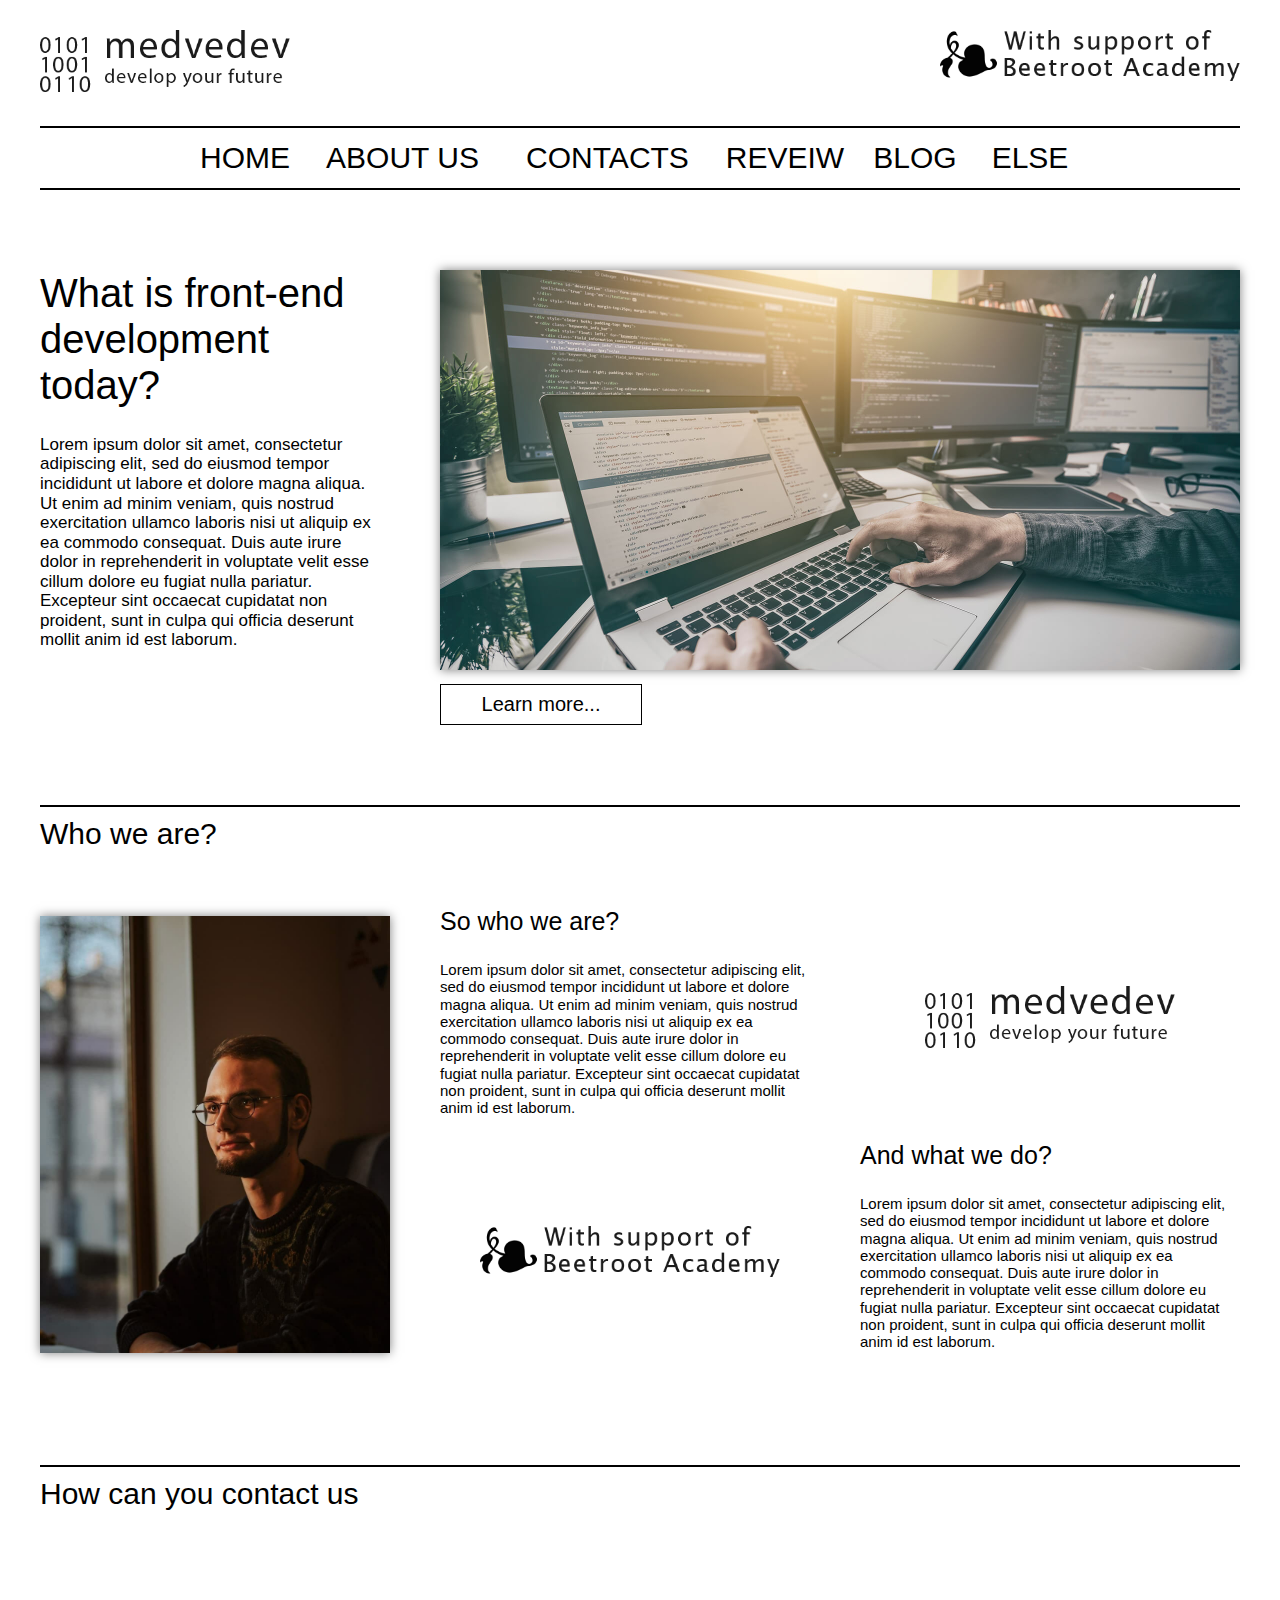
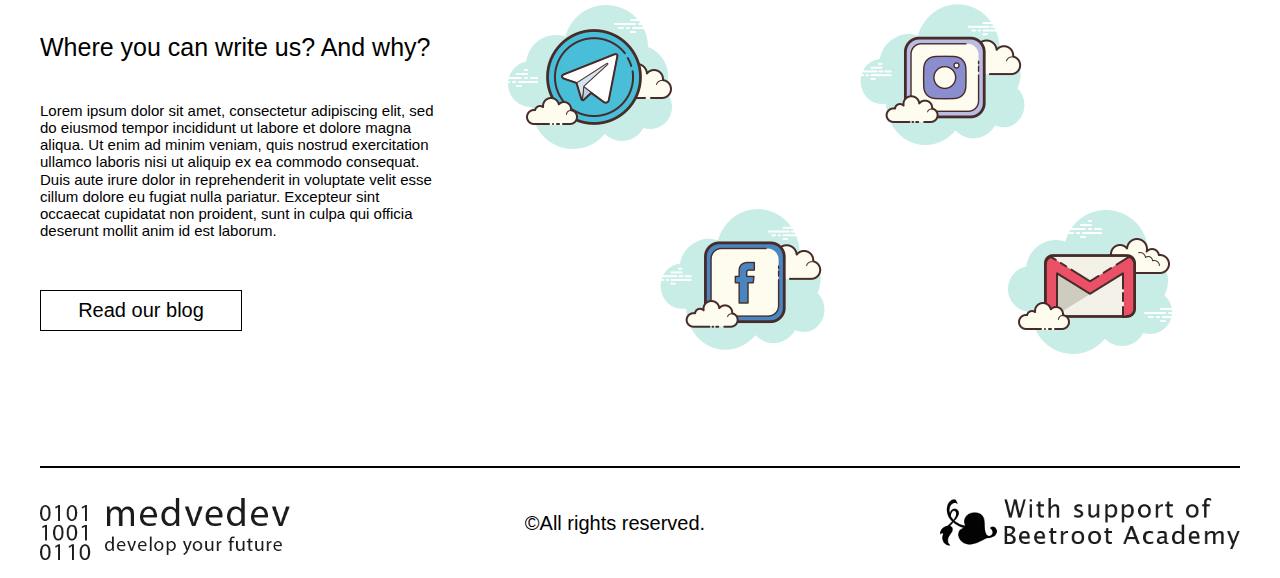
<file: index.html>
<!DOCTYPE html>
<html lang="en">
<head>
    <meta charset="UTF-8">
    <meta http-equiv="X-UA-Compatible" content="IE=edge">
    <meta name="viewport" content="width=device-width, initial-scale=1.0">
    <link rel="stylesheet" href="styles/normalize.css">
    <link rel="stylesheet" href="styles/main.css">
    <script src="script/button.js"></script>
    <title>Сайтик</title>
</head>

<body>
    <header>
        <section class="page_header">
            <div class="header_logos">
                <div class="logo_img1"><img src="images/logo1.png" alt="logo1" class="logo_img1"></div>
                <div class="logo_img2"><img src="images/logo2.png" alt="logo2" class="logo_img2"></div>
            </div>
            <div class="header_nav_div">
                <nav class="header_nav">
                    <nav class="nav_li"><a href="#" class="nav_a">Home</a></nav>
                    <nav class="nav_li"><a href="#about_us" class="nav_a">About us</a></nav>
                    <nav class="nav_li"><a href="#contacts" class="nav_a">Contacts</a></nav>
                    <nav class="nav_li"><a href="review.html" class="nav_a">Reveiw</a></nav>
                    <nav class="nav_li"><a href="blog.html" class="nav_a">Blog</a></nav>
                    <nav class="nav_li"><a href="else.html" class="nav_a">Else</a></nav>
                </nav>
            </div>
            <button onclick="topFunction()" id="goTop_btn" title="Go to top" class="goTop_btn">&#8593;</button>
        </section>
    </header>
            
    <main>
        <section class="top">
            <div class="top_info">
                <div class="top_text">
                    <h1>What is front-end development today?</h1>
                    <p>Lorem ipsum dolor sit amet, consectetur adipiscing elit, sed do eiusmod tempor incididunt ut labore et dolore magna aliqua. Ut enim ad minim veniam, quis nostrud exercitation ullamco laboris nisi ut aliquip ex ea commodo consequat. Duis aute irure dolor in reprehenderit in voluptate velit esse cillum dolore eu fugiat nulla pariatur. Excepteur sint occaecat cupidatat non proident, sunt in culpa qui officia deserunt mollit anim id est laborum.</p>
                </div>
                <div class="top_info_photo"><img src="images/hbg.jpg" alt="top-photo">
                    <div class="learn_more"><a href="blog.html">Learn more...</a></div>
                </div>
            </div>
        </section>

        <section id="about_us" class="about_us">
                <div class="section_header">
                    <h2>Who we are?</h2>
                </div>
                <div class="about_main">
                    <div class="about_photo"><img src="images/photo1.jpg" alt="Photo of web-developer"></div>
                    <div class="about_info">
                        <div class="about_text">
                            <h3>So who we are?</h3>
                            <p>Lorem ipsum dolor sit amet, consectetur adipiscing elit, sed do eiusmod tempor incididunt ut labore et dolore magna aliqua. Ut enim ad minim veniam, quis nostrud exercitation ullamco laboris nisi ut aliquip ex ea commodo consequat. Duis aute irure dolor in reprehenderit in voluptate velit esse cillum dolore eu fugiat nulla pariatur. Excepteur sint occaecat cupidatat non proident, sunt in culpa qui officia deserunt mollit anim id est laborum.</p>
                        </div>
                        <div class="about_logo1"><img src="images/logo1.png" alt="logo1" class="logo_img1"></div>
                        <div class="about_logo2"><img src="images/logo2.png" alt="logo2" class="logo_img2"></div>
                        <div class="about_text">
                            <h3>And what we do?</h3>
                            <p>Lorem ipsum dolor sit amet, consectetur adipiscing elit, sed do eiusmod tempor incididunt ut labore et dolore magna aliqua. Ut enim ad minim veniam, quis nostrud exercitation ullamco laboris nisi ut aliquip ex ea commodo consequat. Duis aute irure dolor in reprehenderit in voluptate velit esse cillum dolore eu fugiat nulla pariatur. Excepteur sint occaecat cupidatat non proident, sunt in culpa qui officia deserunt mollit anim id est laborum.</p>
                        </div>
                    </div>
                </div>
        </section>

        <section id="contacts" class="contacts">
            <div class="section_header">
                <h2>How can you contact us</h2>
            </div>
            <div class="contacts_main">
                <div class="contacts_text">
                    <h3>Where you can write us? And why?</h3>
                    <p>Lorem ipsum dolor sit amet, consectetur adipiscing elit, sed do eiusmod tempor incididunt ut labore et dolore magna aliqua. Ut enim ad minim veniam, quis nostrud exercitation ullamco laboris nisi ut aliquip ex ea commodo consequat. Duis aute irure dolor in reprehenderit in voluptate velit esse cillum dolore eu fugiat nulla pariatur. Excepteur sint occaecat cupidatat non proident, sunt in culpa qui officia deserunt mollit anim id est laborum.</p>
                    <div class="learn_more"><a href="blog.html">Read our blog</a></div>
                </div>
                <div class="icons">
                    <div class="icon"><a href="#"><img src="images/tel_logo.png" alt="Telegram logo"></a></div>
                    <div class="icon"><a href="#"><img src="images/inst_logo.png" alt="Instagram logo"></a></div>
                    <div class="icon"><a href="#"><img src="images/fb_logo.png" alt="FaceBook logo"></a></div>
                    <div class="icon"><a href="#"><img src="images/gmail_logo.png" alt="Gmail logo"></a></div>
                </div>
            </div>
        </section>
    </main>

    <footer>
        <section class="page_footer">
            <div class="footer_logos">
                <div class="logo_img1"><img src="images/logo1.png" alt="logo1" class="logo_img1"></div>
                <div class="copy"><h3 class="copyrights">&copy;All rights reserved.</h3></div>
                <div class="logo_img2"><img src="images/logo2.png" alt="logo2" class="logo_img2"></div>
            </div>
        </section>
    </footer>
</body>
</html>
</file>
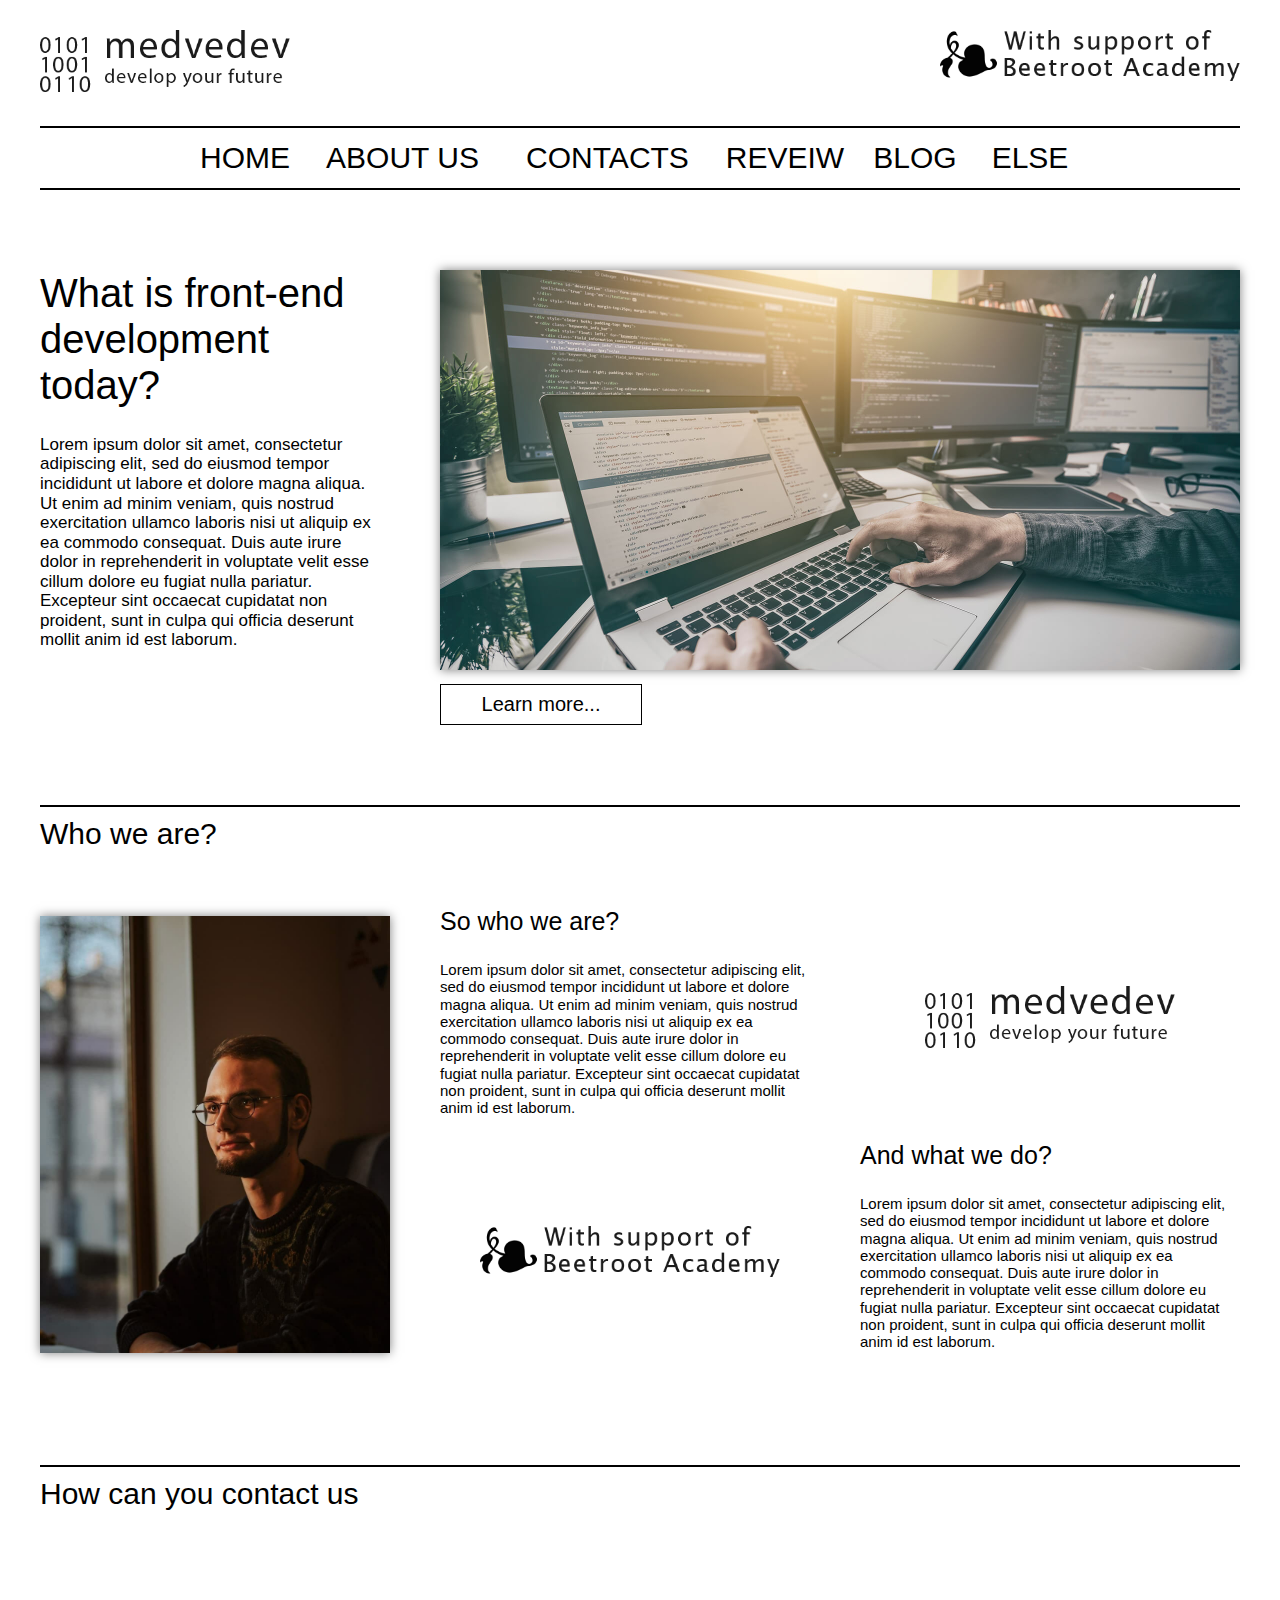
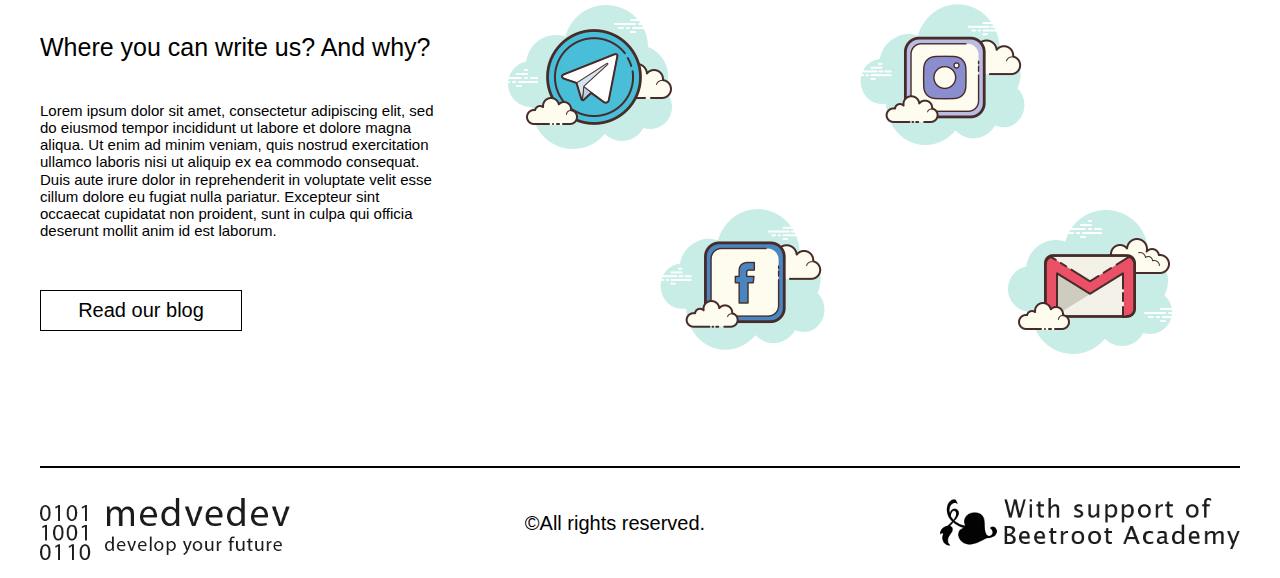
<file: templates/index.html>
<!DOCTYPE html>
<html lang="en">
<head>
    <meta charset="UTF-8">
    <meta http-equiv="X-UA-Compatible" content="IE=edge">
    <meta name="viewport" content="width=device-width, initial-scale=1.0">
    <link rel="stylesheet" href="../styles/normalize.css">
    <link rel="stylesheet" href="../styles/main.css">
    <script src="../script/button.js"></script>
    <title>Портфолио бурячка</title>
</head>

<body>
    <header>
        <section class="page_header">
            <div class="header_logos">
                <div class="logo_img1"><img src="../images/logo1.png" alt="logo1" class="logo_img1"></div>
                <div class="logo_img2"><img src="../images/logo2.png" alt="logo2" class="logo_img2"></div>
            </div>
            <div class="header_nav_div">
                <nav class="header_nav">
                    <nav class="nav_li"><a href="#" class="nav_a">Home</a></nav>
                    <nav class="nav_li"><a href="#about_us" class="nav_a">About us</a></nav>
                    <nav class="nav_li"><a href="#contacts" class="nav_a">Contacts</a></nav>
                    <nav class="nav_li"><a href="../templates/review.html" class="nav_a">Reveiw</a></nav>
                    <nav class="nav_li"><a href="../templates/blog.html" class="nav_a">Blog</a></nav>
                    <nav class="nav_li"><a href="../templates/else.html" class="nav_a">Else</a></nav>
                </nav>
            </div>
            <button onclick="topFunction()" id="goTop_btn" title="Go to top" class="goTop_btn">&#8593;</button>
        </section>
    </header>
            
    <main>
        <section class="top">
            <div class="top_info">
                <div class="top_text">
                    <h1>What is front-end development today?</h1>
                    <p>Lorem ipsum dolor sit amet, consectetur adipiscing elit, sed do eiusmod tempor incididunt ut labore et dolore magna aliqua. Ut enim ad minim veniam, quis nostrud exercitation ullamco laboris nisi ut aliquip ex ea commodo consequat. Duis aute irure dolor in reprehenderit in voluptate velit esse cillum dolore eu fugiat nulla pariatur. Excepteur sint occaecat cupidatat non proident, sunt in culpa qui officia deserunt mollit anim id est laborum.</p>
                </div>
                <div class="top_info_photo"><img src="../images/hbg.jpg" alt="top-photo">
                    <div class="learn_more"><a href="../templates/blog.html">Learn more...</a></div>
                </div>
            </div>
        </section>

        <section id="about_us" class="about_us">
                <div class="section_header">
                    <h2>Who we are?</h2>
                </div>
                <div class="about_main">
                    <div class="about_photo"><img src="../images/photo1.jpg" alt="Photo of web-developer"></div>
                    <div class="about_info">
                        <div class="about_text">
                            <h3>So who we are?</h3>
                            <p>Lorem ipsum dolor sit amet, consectetur adipiscing elit, sed do eiusmod tempor incididunt ut labore et dolore magna aliqua. Ut enim ad minim veniam, quis nostrud exercitation ullamco laboris nisi ut aliquip ex ea commodo consequat. Duis aute irure dolor in reprehenderit in voluptate velit esse cillum dolore eu fugiat nulla pariatur. Excepteur sint occaecat cupidatat non proident, sunt in culpa qui officia deserunt mollit anim id est laborum.</p>
                        </div>
                        <div class="about_logo1"><img src="../images/logo1.png" alt="logo1" class="logo_img1"></div>
                        <div class="about_logo2"><img src="../images/logo2.png" alt="logo2" class="logo_img2"></div>
                        <div class="about_text">
                            <h3>And what we do?</h3>
                            <p>Lorem ipsum dolor sit amet, consectetur adipiscing elit, sed do eiusmod tempor incididunt ut labore et dolore magna aliqua. Ut enim ad minim veniam, quis nostrud exercitation ullamco laboris nisi ut aliquip ex ea commodo consequat. Duis aute irure dolor in reprehenderit in voluptate velit esse cillum dolore eu fugiat nulla pariatur. Excepteur sint occaecat cupidatat non proident, sunt in culpa qui officia deserunt mollit anim id est laborum.</p>
                        </div>
                    </div>
                </div>
        </section>

        <section id="contacts" class="contacts">
            <div class="section_header">
                <h2>How can you contact us</h2>
            </div>
            <div class="contacts_main">
                <div class="contacts_text">
                    <h3>Where you can write us? And why?</h3>
                    <p>Lorem ipsum dolor sit amet, consectetur adipiscing elit, sed do eiusmod tempor incididunt ut labore et dolore magna aliqua. Ut enim ad minim veniam, quis nostrud exercitation ullamco laboris nisi ut aliquip ex ea commodo consequat. Duis aute irure dolor in reprehenderit in voluptate velit esse cillum dolore eu fugiat nulla pariatur. Excepteur sint occaecat cupidatat non proident, sunt in culpa qui officia deserunt mollit anim id est laborum.</p>
                    <div class="learn_more"><a href="../templates/blog.html">Read our blog</a></div>
                </div>
                <div class="icons">
                    <div class="icon"><a href="#"><img src="../images/tel_logo.png" alt="Telegram logo"></a></div>
                    <div class="icon"><a href="#"><img src="../images/inst_logo.png" alt="Instagram logo"></a></div>
                    <div class="icon"><a href="#"><img src="../images/fb_logo.png" alt="FaceBook logo"></a></div>
                    <div class="icon"><a href="#"><img src="../images/gmail_logo.png" alt="Gmail logo"></a></div>
                </div>
            </div>
        </section>
    </main>

    <footer>
        <section class="page_footer">
            <div class="footer_logos">
                <div class="logo_img1"><img src="../images/logo1.png" alt="logo1" class="logo_img1"></div>
                <div class="copy"><h3 class="copyrights">&copy;All rights reserved.</h3></div>
                <div class="logo_img2"><img src="../images/logo2.png" alt="logo2" class="logo_img2"></div>
            </div>
        </section>
    </footer>
</body>
</html>
</file>
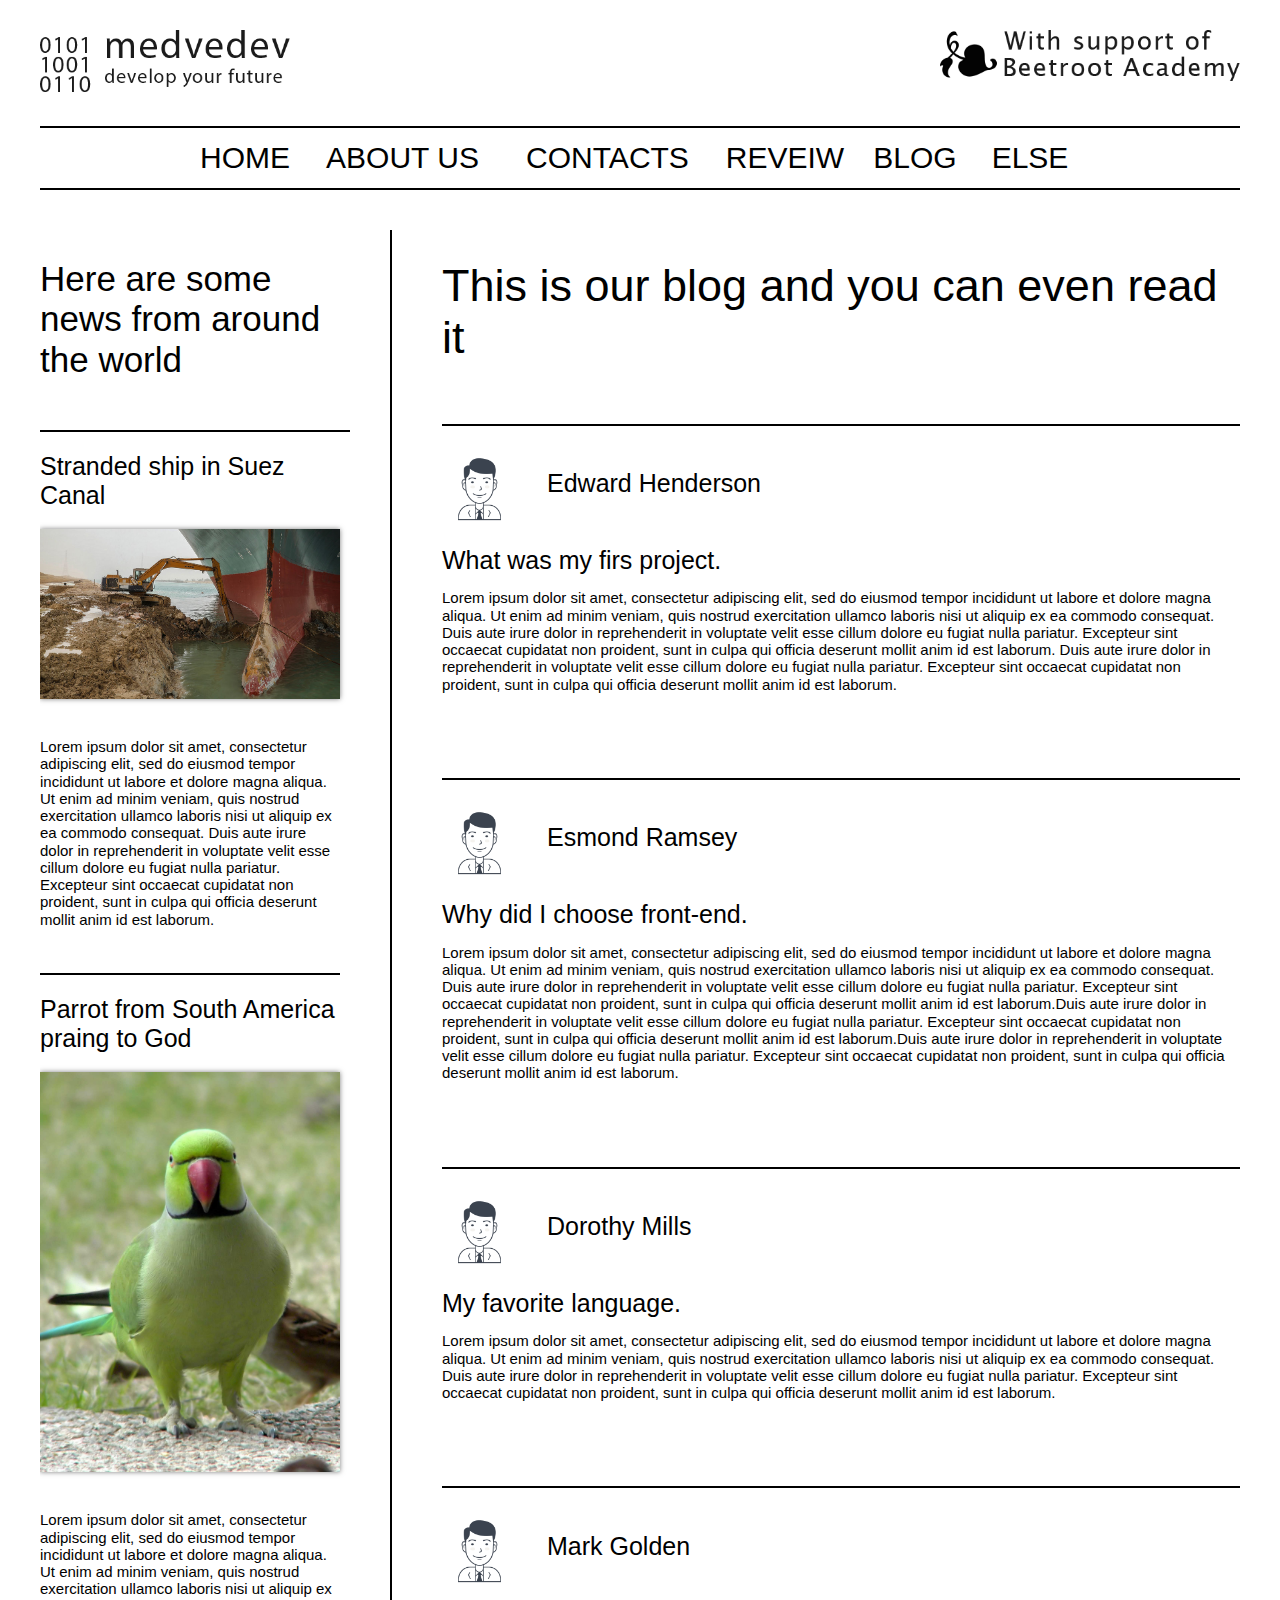
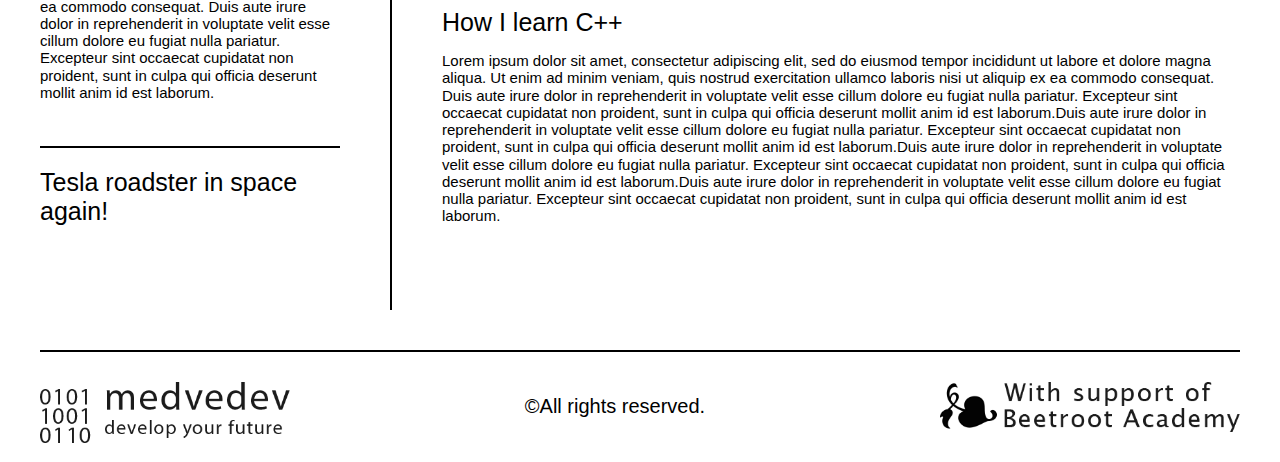
<file: blog.html>
<!DOCTYPE html>
<html lang="en">
<head>
    <meta charset="UTF-8">
    <meta http-equiv="X-UA-Compatible" content="IE=edge">
    <meta name="viewport" content="width=device-width, initial-scale=1.0">
    <link rel="stylesheet" href="styles/normalize.css">
    <link rel="stylesheet" href="styles/main.css">
    <link rel="stylesheet" href="styles/blog.css">
    <script src="script/button.js"></script>
    <title>Блог бурячка</title>
</head>

<body>
    <header>
        <section class="page_header">
            <div class="header_logos">
                <div class="logo_img1"><img src="images/logo1.png" alt="logo1" class="logo_img1"></div>
                <div class="logo_img2"><img src="images/logo2.png" alt="logo2" class="logo_img2"></div>
            </div>
            <div class="header_nav_div">
                <nav class="header_nav">
                    <nav class="nav_li"><a href="index.html" class="nav_a">Home</a></nav>
                    <nav class="nav_li"><a href="index.html#about_us" class="nav_a">About us</a></nav>
                    <nav class="nav_li"><a href="index.html#contacts" class="nav_a">Contacts</a></nav>
                    <nav class="nav_li"><a href="review.html" class="nav_a">Reveiw</a></nav>
                    <nav class="nav_li"><a href="blog.html" class="nav_a">Blog</a></nav>
                    <nav class="nav_li"><a href="else.html" class="nav_a">Else</a></nav>
                </nav>
            </div>
        </section>
        <button onclick="topFunction()" id="goTop_btn" title="Go to top" class="goTop_btn">&#8593;</button>
    </header>

    <main>
        <section class="blog_news">
            <aside class="news">
                    <h2 class="news_title">Here are some news from around the world</h2>
                    <div class="news_slider">
                        <div class="news_card">
                            <h3 class="news_card_title">Stranded ship in Suez Canal</h3>
                            <img src="images/blog_news/ever_given.jpg" alt="Photo of Ever Given ship">
                            <p>Lorem ipsum dolor sit amet, consectetur adipiscing elit, sed do eiusmod tempor incididunt ut labore et dolore magna aliqua. Ut enim ad minim veniam, quis nostrud exercitation ullamco laboris nisi ut aliquip ex ea commodo consequat. Duis aute irure dolor in reprehenderit in voluptate velit esse cillum dolore eu fugiat nulla pariatur. Excepteur sint occaecat cupidatat non proident, sunt in culpa qui officia deserunt mollit anim id est laborum.</p>
                        </div>
                        <div class="news_card">
                            <h3 class="news_card_title">Parrot from South America praing to God</h3>
                            <img src="images/blog_news/gods_parrot.jpg" alt="Photo of God's parrot">
                            <p>Lorem ipsum dolor sit amet, consectetur adipiscing elit, sed do eiusmod tempor incididunt ut labore et dolore magna aliqua. Ut enim ad minim veniam, quis nostrud exercitation ullamco laboris nisi ut aliquip ex ea commodo consequat. Duis aute irure dolor in reprehenderit in voluptate velit esse cillum dolore eu fugiat nulla pariatur. Excepteur sint occaecat cupidatat non proident, sunt in culpa qui officia deserunt mollit anim id est laborum.</p>
                        </div>
                        <div class="news_card">
                            <h3 class="news_card_title">Tesla roadster in space again!</h3>
                            <img src="images/blog_news/tesla_space.jpg" alt="Photo of tesla roadster in space">
                            <p>Lorem ipsum dolor sit amet, consectetur adipiscing elit, sed do eiusmod tempor incididunt ut labore et dolore magna aliqua. Ut enim ad minim veniam, quis nostrud exercitation ullamco laboris nisi ut aliquip ex ea commodo consequat. Duis aute irure dolor in reprehenderit in voluptate velit esse cillum dolore eu fugiat nulla pariatur. Excepteur sint occaecat cupidatat non proident, sunt in culpa qui officia deserunt mollit anim id est laborum.</p>
                        </div>
                        <div class="news_card">
                            <h3 class="news_card_title">Revival of hippies due to legalization of marijuana</h3>
                            <img src="images/blog_news/hippie.jpg" alt="Photo of hippie man">
                            <p>Lorem ipsum dolor sit amet, consectetur adipiscing elit, sed do eiusmod tempor incididunt ut labore et dolore magna aliqua. Ut enim ad minim veniam, quis nostrud exercitation ullamco laboris nisi ut aliquip ex ea commodo consequat. Duis aute irure dolor in reprehenderit in voluptate velit esse cillum dolore eu fugiat nulla pariatur. Excepteur sint occaecat cupidatat non proident, sunt in culpa qui officia deserunt mollit anim id est laborum.</p>
                        </div>
                    </div>
            </aside>
            <div class="blog">
                <h1 class="blog_title">This is our blog and you can even read it</h1>
                <div class="blog_card">
                    <img src="images/blog_members/user_icon.png" alt="person_photo">
                    <h2>Edward Henderson</h2>
                    <h3>What was my firs project.</h3>
                    <p>Lorem ipsum dolor sit amet, consectetur adipiscing elit, sed do eiusmod tempor incididunt ut labore et dolore magna aliqua. Ut enim ad minim veniam, quis nostrud exercitation ullamco laboris nisi ut aliquip ex ea commodo consequat. Duis aute irure dolor in reprehenderit in voluptate velit esse cillum dolore eu fugiat nulla pariatur. Excepteur sint occaecat cupidatat non proident, sunt in culpa qui officia deserunt mollit anim id est laborum. Duis aute irure dolor in reprehenderit in voluptate velit esse cillum dolore eu fugiat nulla pariatur. Excepteur sint occaecat cupidatat non proident, sunt in culpa qui officia deserunt mollit anim id est laborum.</p>
                </div>
                <div class="blog_card">
                    <img src="images/blog_members/user_icon.png" alt="person_photo">
                    <h2>Esmond Ramsey</h2>
                    <h3>Why did I choose front-end.</h3>
                    <p>Lorem ipsum dolor sit amet, consectetur adipiscing elit, sed do eiusmod tempor incididunt ut labore et dolore magna aliqua. Ut enim ad minim veniam, quis nostrud exercitation ullamco laboris nisi ut aliquip ex ea commodo consequat. Duis aute irure dolor in reprehenderit in voluptate velit esse cillum dolore eu fugiat nulla pariatur. Excepteur sint occaecat cupidatat non proident, sunt in culpa qui officia deserunt mollit anim id est laborum.Duis aute irure dolor in reprehenderit in voluptate velit esse cillum dolore eu fugiat nulla pariatur. Excepteur sint occaecat cupidatat non proident, sunt in culpa qui officia deserunt mollit anim id est laborum.Duis aute irure dolor in reprehenderit in voluptate velit esse cillum dolore eu fugiat nulla pariatur. Excepteur sint occaecat cupidatat non proident, sunt in culpa qui officia deserunt mollit anim id est laborum.</p>
                </div>
                <div class="blog_card">
                    <img src="images/blog_members/user_icon.png" alt="person_photo">
                    <h2>Dorothy Mills</h2>
                    <h3>My favorite language.</h3>
                    <p>Lorem ipsum dolor sit amet, consectetur adipiscing elit, sed do eiusmod tempor incididunt ut labore et dolore magna aliqua. Ut enim ad minim veniam, quis nostrud exercitation ullamco laboris nisi ut aliquip ex ea commodo consequat. Duis aute irure dolor in reprehenderit in voluptate velit esse cillum dolore eu fugiat nulla pariatur. Excepteur sint occaecat cupidatat non proident, sunt in culpa qui officia deserunt mollit anim id est laborum.</p>
                </div>
                <div class="blog_card">
                    <img src="images/blog_members/user_icon.png" alt="person_photo">
                    <h2>Mark Golden</h2>
                    <h3>How I learn C++</h3>
                    <p>Lorem ipsum dolor sit amet, consectetur adipiscing elit, sed do eiusmod tempor incididunt ut labore et dolore magna aliqua. Ut enim ad minim veniam, quis nostrud exercitation ullamco laboris nisi ut aliquip ex ea commodo consequat. Duis aute irure dolor in reprehenderit in voluptate velit esse cillum dolore eu fugiat nulla pariatur. Excepteur sint occaecat cupidatat non proident, sunt in culpa qui officia deserunt mollit anim id est laborum.Duis aute irure dolor in reprehenderit in voluptate velit esse cillum dolore eu fugiat nulla pariatur. Excepteur sint occaecat cupidatat non proident, sunt in culpa qui officia deserunt mollit anim id est laborum.Duis aute irure dolor in reprehenderit in voluptate velit esse cillum dolore eu fugiat nulla pariatur. Excepteur sint occaecat cupidatat non proident, sunt in culpa qui officia deserunt mollit anim id est laborum.Duis aute irure dolor in reprehenderit in voluptate velit esse cillum dolore eu fugiat nulla pariatur. Excepteur sint occaecat cupidatat non proident, sunt in culpa qui officia deserunt mollit anim id est laborum.</p>
                </div>
            </div>
        </section>
    </main>

    <footer>
        <section class="page_footer">
            <div class="footer_logos">
                <div class="logo_img1"><img src="images/logo1.png" alt="logo1" class="logo_img1"></div>
                <div class="copy"><h3 class="copyrights">&copy;All rights reserved.</h3></div>
                <div class="logo_img2"><img src="images/logo2.png" alt="logo2" class="logo_img2"></div>
            </div>
        </section>
    </footer>
</body>
</html>
</file>
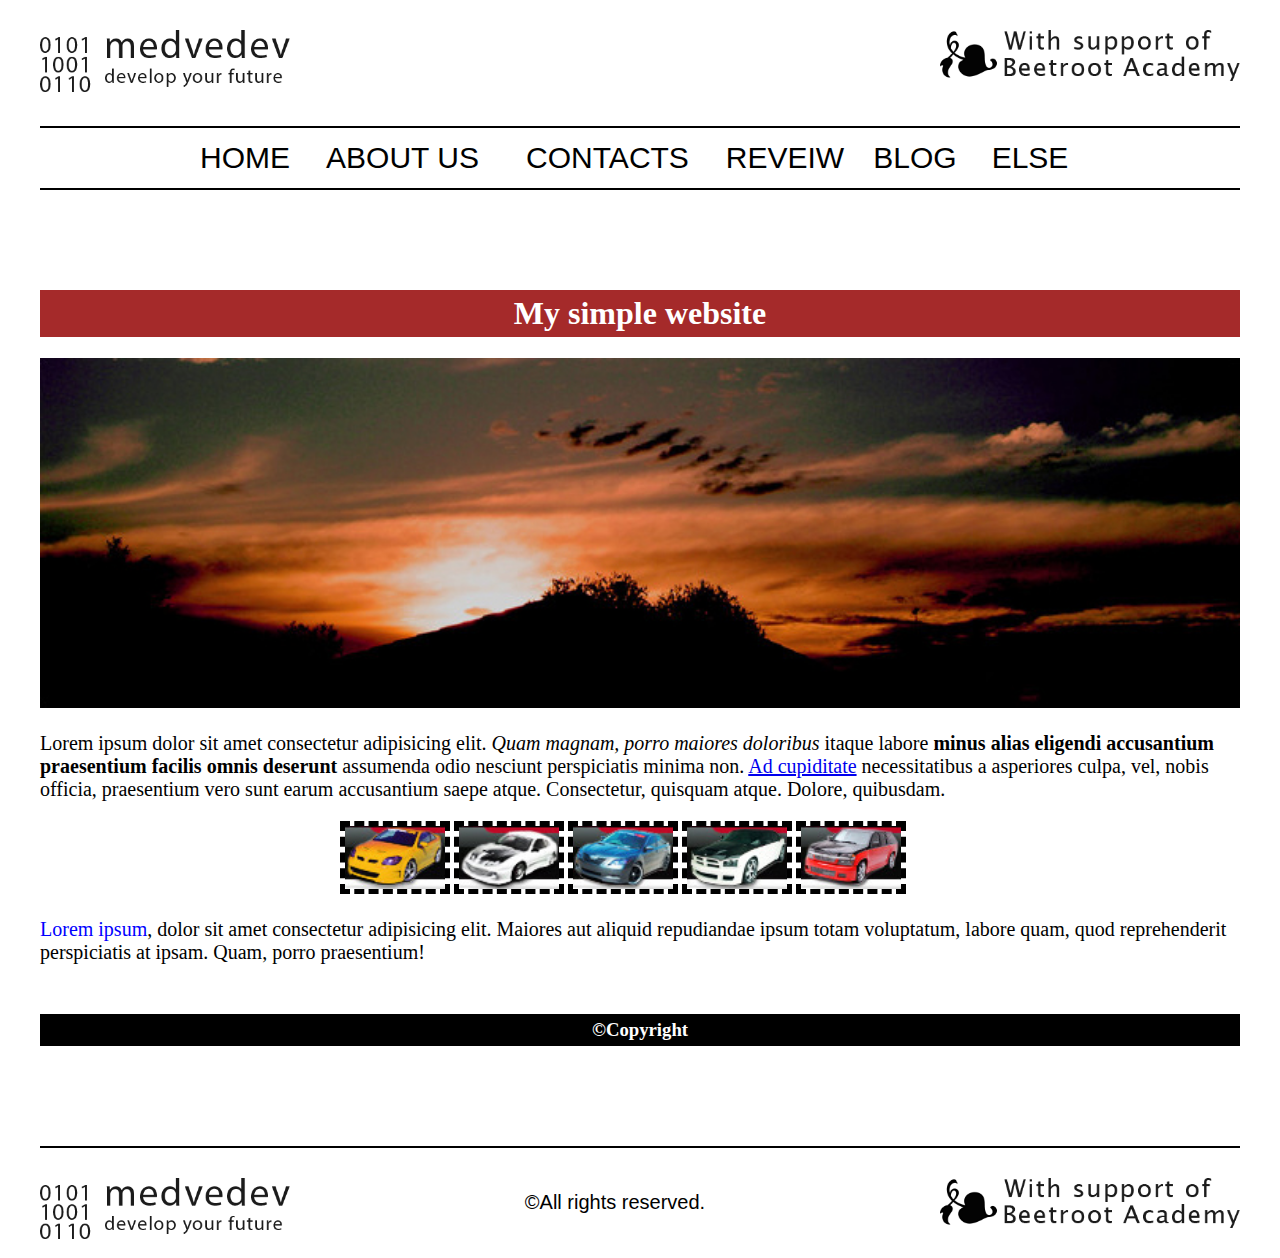
<file: else.html>
<!DOCTYPE html>
<html lang="en">
<head>
    <meta charset="UTF-8">
    <meta http-equiv="X-UA-Compatible" content="IE=edge">
    <meta name="viewport" content="width=device-width, initial-scale=1.0">
    <link rel="stylesheet" href="styles/normalize.css">
    <link rel="stylesheet" href="styles/main.css">
    <link rel="stylesheet" href="styles/else.css">
    <script src="script/button.js"></script>
    <title>Портфолио бурячка</title>
</head>

<body>
    <header>
        <section class="page_header">
            <div class="header_logos">
                <div class="logo_img1"><img src="images/logo1.png" alt="logo1" class="logo_img1"></div>
                <div class="logo_img2"><img src="images/logo2.png" alt="logo2" class="logo_img2"></div>
            </div>
            <div class="header_nav_div">
                <nav class="header_nav">
                    <nav class="nav_li"><a href="index.html" class="nav_a">Home</a></nav>
                    <nav class="nav_li"><a href="index.html#about_us" class="nav_a">About us</a></nav>
                    <nav class="nav_li"><a href="index.html#contacts" class="nav_a">Contacts</a></nav>
                    <nav class="nav_li"><a href="review.html" class="nav_a">Reveiw</a></nav>
                    <nav class="nav_li"><a href="blog.html" class="nav_a">Blog</a></nav>
                    <nav class="nav_li"><a href="else.html" class="nav_a">Else</a></nav>
                </nav>
            </div>
            <button onclick="topFunction()" id="goTop_btn" title="Go to top" class="goTop_btn">&#8593;</button>
        </section>
    </header>

    <main>
        <section class="section">
            <h1>My simple website</h1>
            <img src="images/01_simple/img/sunset.jpg" alt="sunset photo">
            <p>Lorem ipsum dolor sit amet consectetur adipisicing elit. <span class="italic">Quam magnam, porro maiores doloribus</span> itaque labore <span class="bold">minus alias eligendi accusantium praesentium facilis omnis deserunt</span> assumenda odio nesciunt perspiciatis minima non. <a href="#" class="link">Ad cupiditate</a> necessitatibus a asperiores culpa, vel, nobis officia, praesentium vero sunt earum accusantium saepe atque. Consectetur, quisquam atque. Dolore, quibusdam.</p>
            <div class="images">
                <img src="images/01_simple/img/car01.jpg" alt="car">
                <img src="images/01_simple/img/car02.jpg" alt="car">
                <img src="images/01_simple/img/car03.jpg" alt="car">
                <img src="images/01_simple/img/car04.jpg" alt="car">
                <img src="images/01_simple/img/car05.jpg" alt="car">
            </div>
            <p><span class="blue">Lorem ipsum</span>, dolor sit amet consectetur adipisicing elit. Maiores aut aliquid repudiandae ipsum totam voluptatum, labore quam, quod reprehenderit perspiciatis at ipsam. Quam, porro praesentium!</p>
            <h3>&copy;Copyright</h3>
        </section>
    </main>

    <footer>
        <section class="page_footer">
            <div class="footer_logos">
                <div class="logo_img1"><img src="images/logo1.png" alt="logo1" class="logo_img1"></div>
                <div class="copy"><h3 class="copyrights">&copy;All rights reserved.</h3></div>
                <div class="logo_img2"><img src="images/logo2.png" alt="logo2" class="logo_img2"></div>
            </div>
        </section>
    </footer>
</body>
</html>
</file>
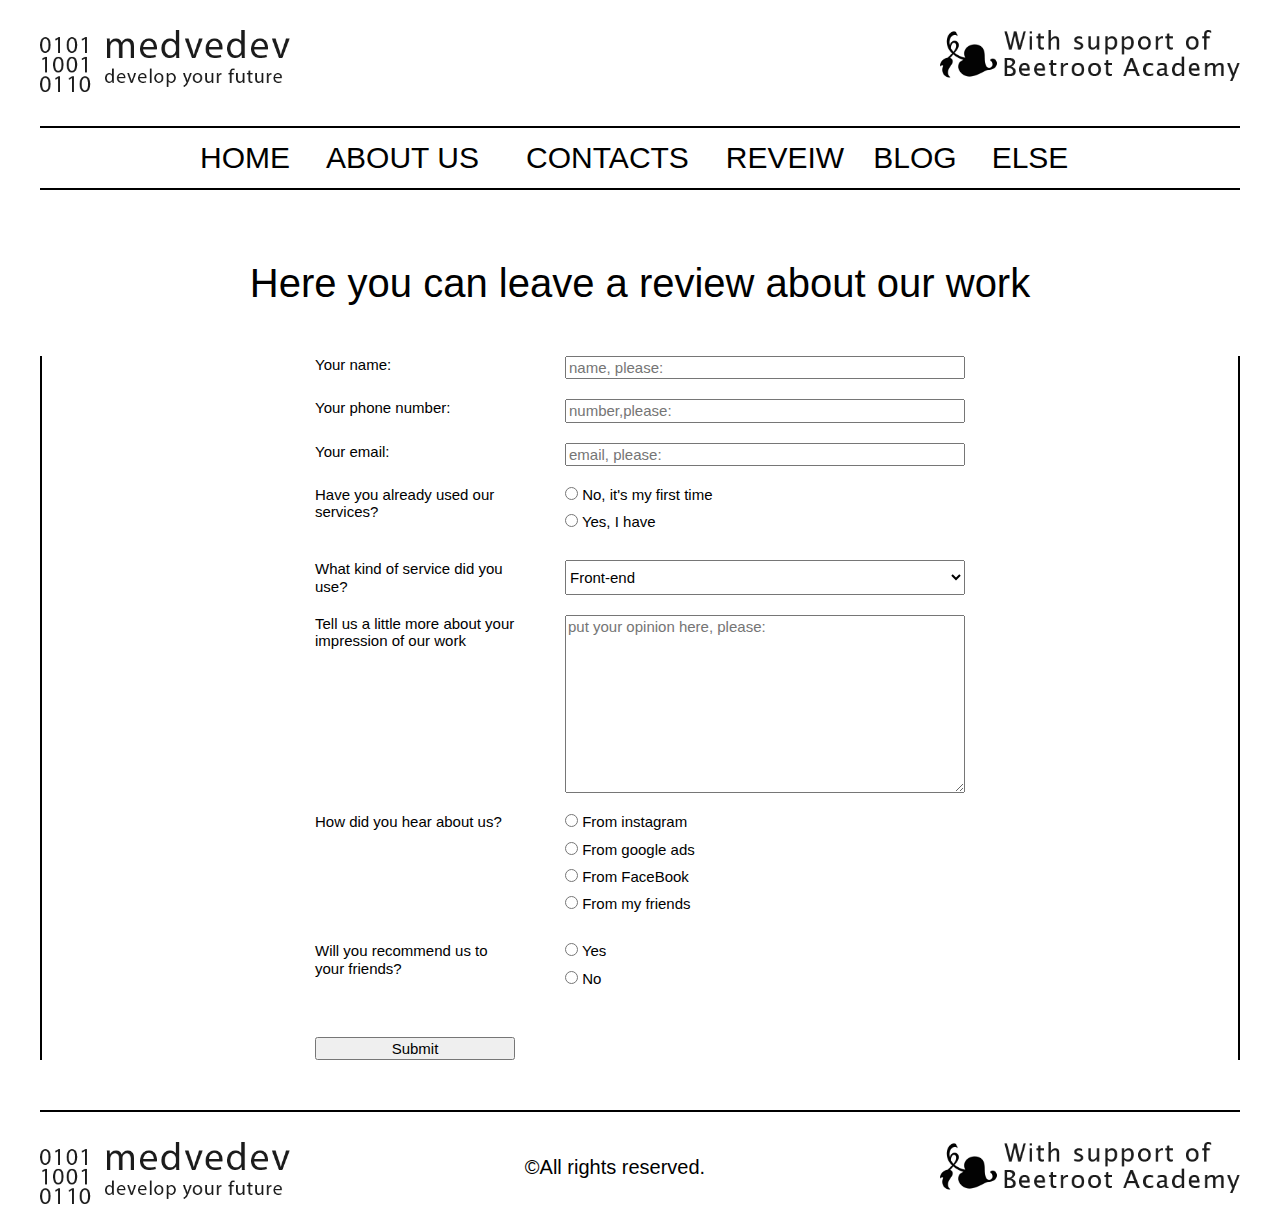
<file: review.html>
<!DOCTYPE html>
<html lang="en">
<head>
    <meta charset="UTF-8">
    <meta http-equiv="X-UA-Compatible" content="IE=edge">
    <meta name="viewport" content="width=device-width, initial-scale=1.0">
    <link rel="stylesheet" href="styles/normalize.css">
    <link rel="stylesheet" href="styles/main.css">
    <link rel="stylesheet" href="styles/review.css">
    <link rel="stylesheet" href="styles/blog.css">
    <script src="script/button.js"></script>
    <title>Отзывы бурячка</title>
</head>

<body>
    <header>
        <section class="page_header">
            <div class="header_logos">
                <div class="logo_img1"><img src="images/logo1.png" alt="logo1" class="logo_img1"></div>
                <div class="logo_img2"><img src="images/logo2.png" alt="logo2" class="logo_img2"></div>
            </div>
            <div class="header_nav_div">
                <nav class="header_nav">
                    <nav class="nav_li"><a href="index.html" class="nav_a">Home</a></nav>
                    <nav class="nav_li"><a href="index.html#about_us" class="nav_a">About us</a></nav>
                    <nav class="nav_li"><a href="index.html#contacts" class="nav_a">Contacts</a></nav>
                    <nav class="nav_li"><a href="review.html" class="nav_a">Reveiw</a></nav>
                    <nav class="nav_li"><a href="blog.html" class="nav_a">Blog</a></nav>
                    <nav class="nav_li"><a href="else.html" class="nav_a">Else</a></nav>
                </nav>
            </div>
        </section>
    </header>

    <main>
        <section class="review">
            <h1>Here you can leave a review about our work</h1>
            <form action="#" class="form_1">
                <label for="name">Your name:</label>
                <input id="name" type="text" placeholder="name, please:">
                <label for="phone">Your phone number:</label>
                <input id="phone" type="tel" placeholder="number,please:">
                <label for="email">Your email:</label>
                <input id="email" type="email" placeholder="email, please:">
                <label for="#">Have you already used our services?</label>
                <div class="radio">
                    <label for="num1">
                        <input type="radio" name="numberOfUses" id="num1" value="frirst"> No, it's my first time
                    </label>
                    <label for="num2">
                        <input type="radio" name="numberOfUses" id="num2" value="no-first"> Yes, I have
                    </label>
                </div>
                <label for="ser">What kind of service did you use?</label>
                <select name="services" id="ser">
                    <option value="fr-end">Front-end</option>
                    <option value="bk-end">Back-end</option>
                    <option value="sm-el">Something else</option>
                </select>
                <label for="text">Tell us a little more about your impression of our work</label>
                <textarea name="about services" id="text" cols="30" rows="10" placeholder="put your opinion here, please:"></textarea>
                <label for="#">How did you hear about us?</label>
                <div class="radio">
                    <label for="inst">
                        <input type="radio" name="from-where" id="inst" value="instagram"> From instagram
                    </label>
                    <label for="google">
                        <input type="radio" name="from-where" id="google" value="google"> From google ads
                    </label>
                    <label for="fb">
                        <input type="radio" name="from-where" id="fb" value="facebook"> From FaceBook
                    </label>
                    <label for="fr">
                    <input type="radio" name="from-where" id="fr" value="friends"> From my friends
                    </label>
                </div>
                <label for="rec">Will you recommend us to your friends?</label>
                <div class="radio">
                    <label for="rec1">
                        <input type="radio" name="recommend" id="rec1" value="yes"> Yes
                    </label>
                    <label for="rec2">
                        <input type="radio" name="recommend" id="rec2" value="no"> No
                    </label>
                </div>
                <button type="submit" class="sub_button">Submit</button>
            </div>
        </section>
    </main>
    <footer>
        <section class="page_footer">
            <div class="footer_logos">
                <div class="logo_img1"><img src="images/logo1.png" alt="logo1" class="logo_img1"></div>
                <div class="copy"><h3 class="copyrights">&copy;All rights reserved.</h3></div>
                <div class="logo_img2"><img src="images/logo2.png" alt="logo2" class="logo_img2"></div>
            </div>
        </section>
    </footer>
</body>
</html>
</file>
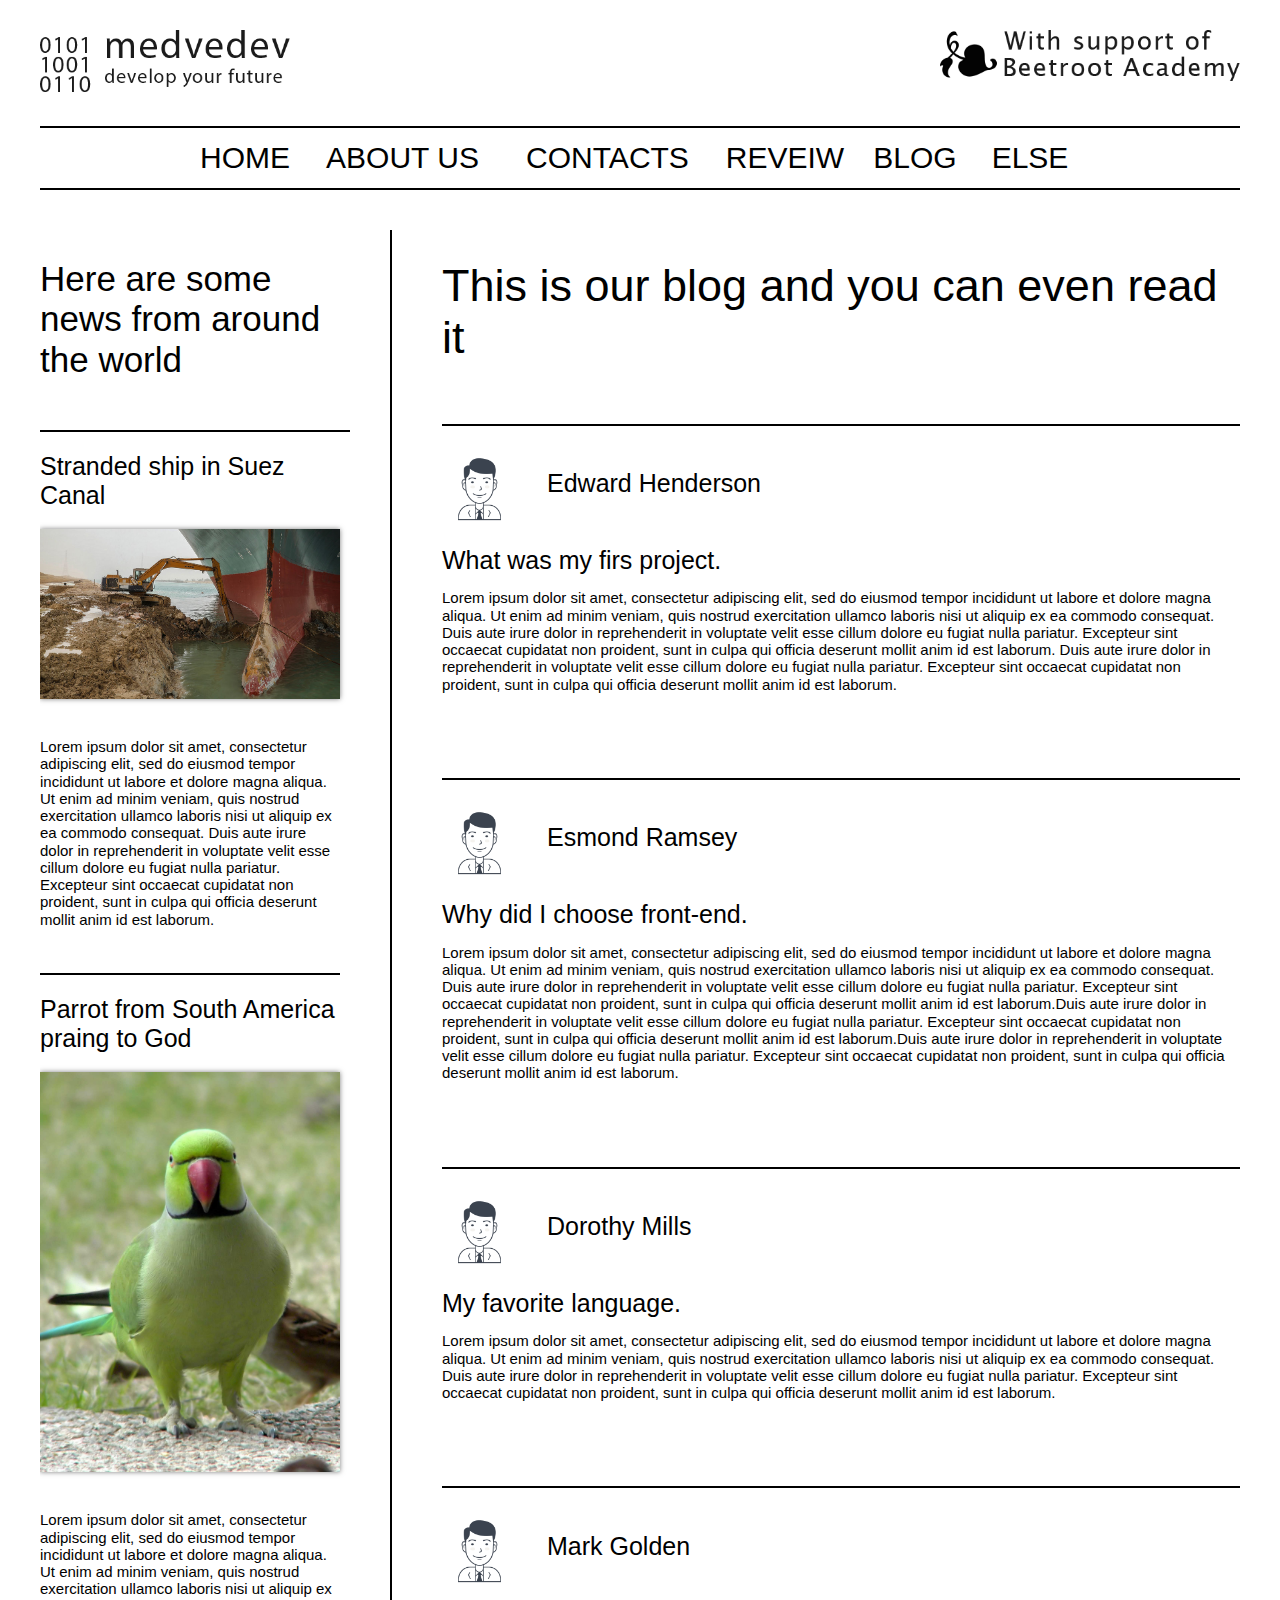
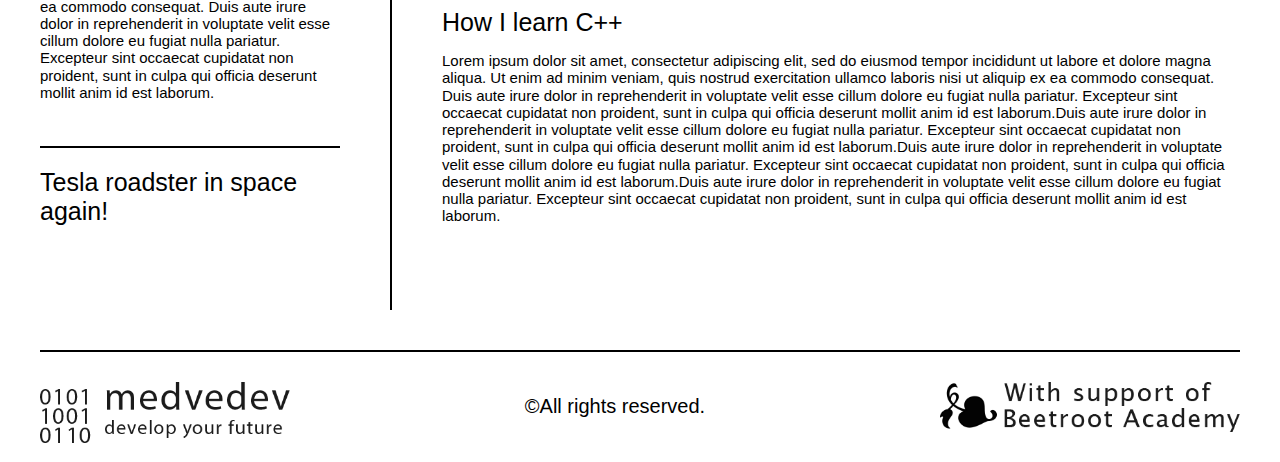
<file: templates/blog.html>
<!DOCTYPE html>
<html lang="en">
<head>
    <meta charset="UTF-8">
    <meta http-equiv="X-UA-Compatible" content="IE=edge">
    <meta name="viewport" content="width=device-width, initial-scale=1.0">
    <link rel="stylesheet" href="../styles/normalize.css">
    <link rel="stylesheet" href="../styles/main.css">
    <link rel="stylesheet" href="../styles/blog.css">
    <script src="../script/button.js"></script>
    <title>Блог бурячка</title>
</head>

<body>
    <header>
        <section class="page_header">
            <div class="header_logos">
                <div class="logo_img1"><img src="../images/logo1.png" alt="logo1" class="logo_img1"></div>
                <div class="logo_img2"><img src="../images/logo2.png" alt="logo2" class="logo_img2"></div>
            </div>
            <div class="header_nav_div">
                <nav class="header_nav">
                    <nav class="nav_li"><a href="../templates/index.html" class="nav_a">Home</a></nav>
                    <nav class="nav_li"><a href="../templates/index.html#about_us" class="nav_a">About us</a></nav>
                    <nav class="nav_li"><a href="../templates/index.html#contacts" class="nav_a">Contacts</a></nav>
                    <nav class="nav_li"><a href="../templates/review.html" class="nav_a">Reveiw</a></nav>
                    <nav class="nav_li"><a href="../templates/blog.html" class="nav_a">Blog</a></nav>
                    <nav class="nav_li"><a href="../templates/else.html" class="nav_a">Else</a></nav>
                </nav>
            </div>
        </section>
        <button onclick="topFunction()" id="goTop_btn" title="Go to top" class="goTop_btn">&#8593;</button>
    </header>

    <main>
        <section class="blog_news">
            <aside class="news">
                    <h2 class="news_title">Here are some news from around the world</h2>
                    <div class="news_slider">
                        <div class="news_card">
                            <h3 class="news_card_title">Stranded ship in Suez Canal</h3>
                            <img src="../images/blog_news/ever_given.jpg" alt="Photo of Ever Given ship">
                            <p>Lorem ipsum dolor sit amet, consectetur adipiscing elit, sed do eiusmod tempor incididunt ut labore et dolore magna aliqua. Ut enim ad minim veniam, quis nostrud exercitation ullamco laboris nisi ut aliquip ex ea commodo consequat. Duis aute irure dolor in reprehenderit in voluptate velit esse cillum dolore eu fugiat nulla pariatur. Excepteur sint occaecat cupidatat non proident, sunt in culpa qui officia deserunt mollit anim id est laborum.</p>
                        </div>
                        <div class="news_card">
                            <h3 class="news_card_title">Parrot from South America praing to God</h3>
                            <img src="../images/blog_news/gods_parrot.jpg" alt="Photo of God's parrot">
                            <p>Lorem ipsum dolor sit amet, consectetur adipiscing elit, sed do eiusmod tempor incididunt ut labore et dolore magna aliqua. Ut enim ad minim veniam, quis nostrud exercitation ullamco laboris nisi ut aliquip ex ea commodo consequat. Duis aute irure dolor in reprehenderit in voluptate velit esse cillum dolore eu fugiat nulla pariatur. Excepteur sint occaecat cupidatat non proident, sunt in culpa qui officia deserunt mollit anim id est laborum.</p>
                        </div>
                        <div class="news_card">
                            <h3 class="news_card_title">Tesla roadster in space again!</h3>
                            <img src="../images/blog_news/tesla_space.jpg" alt="Photo of tesla roadster in space">
                            <p>Lorem ipsum dolor sit amet, consectetur adipiscing elit, sed do eiusmod tempor incididunt ut labore et dolore magna aliqua. Ut enim ad minim veniam, quis nostrud exercitation ullamco laboris nisi ut aliquip ex ea commodo consequat. Duis aute irure dolor in reprehenderit in voluptate velit esse cillum dolore eu fugiat nulla pariatur. Excepteur sint occaecat cupidatat non proident, sunt in culpa qui officia deserunt mollit anim id est laborum.</p>
                        </div>
                        <div class="news_card">
                            <h3 class="news_card_title">Revival of hippies due to legalization of marijuana</h3>
                            <img src="../images/blog_news/hippie.jpg" alt="Photo of hippie man">
                            <p>Lorem ipsum dolor sit amet, consectetur adipiscing elit, sed do eiusmod tempor incididunt ut labore et dolore magna aliqua. Ut enim ad minim veniam, quis nostrud exercitation ullamco laboris nisi ut aliquip ex ea commodo consequat. Duis aute irure dolor in reprehenderit in voluptate velit esse cillum dolore eu fugiat nulla pariatur. Excepteur sint occaecat cupidatat non proident, sunt in culpa qui officia deserunt mollit anim id est laborum.</p>
                        </div>
                    </div>
            </aside>
            <div class="blog">
                <h1 class="blog_title">This is our blog and you can even read it</h1>
                <div class="blog_card">
                    <img src="../images/blog_members/user_icon.png" alt="person_photo">
                    <h2>Edward Henderson</h2>
                    <h3>What was my firs project.</h3>
                    <p>Lorem ipsum dolor sit amet, consectetur adipiscing elit, sed do eiusmod tempor incididunt ut labore et dolore magna aliqua. Ut enim ad minim veniam, quis nostrud exercitation ullamco laboris nisi ut aliquip ex ea commodo consequat. Duis aute irure dolor in reprehenderit in voluptate velit esse cillum dolore eu fugiat nulla pariatur. Excepteur sint occaecat cupidatat non proident, sunt in culpa qui officia deserunt mollit anim id est laborum. Duis aute irure dolor in reprehenderit in voluptate velit esse cillum dolore eu fugiat nulla pariatur. Excepteur sint occaecat cupidatat non proident, sunt in culpa qui officia deserunt mollit anim id est laborum.</p>
                </div>
                <div class="blog_card">
                    <img src="../images/blog_members/user_icon.png" alt="person_photo">
                    <h2>Esmond Ramsey</h2>
                    <h3>Why did I choose front-end.</h3>
                    <p>Lorem ipsum dolor sit amet, consectetur adipiscing elit, sed do eiusmod tempor incididunt ut labore et dolore magna aliqua. Ut enim ad minim veniam, quis nostrud exercitation ullamco laboris nisi ut aliquip ex ea commodo consequat. Duis aute irure dolor in reprehenderit in voluptate velit esse cillum dolore eu fugiat nulla pariatur. Excepteur sint occaecat cupidatat non proident, sunt in culpa qui officia deserunt mollit anim id est laborum.Duis aute irure dolor in reprehenderit in voluptate velit esse cillum dolore eu fugiat nulla pariatur. Excepteur sint occaecat cupidatat non proident, sunt in culpa qui officia deserunt mollit anim id est laborum.Duis aute irure dolor in reprehenderit in voluptate velit esse cillum dolore eu fugiat nulla pariatur. Excepteur sint occaecat cupidatat non proident, sunt in culpa qui officia deserunt mollit anim id est laborum.</p>
                </div>
                <div class="blog_card">
                    <img src="../images/blog_members/user_icon.png" alt="person_photo">
                    <h2>Dorothy Mills</h2>
                    <h3>My favorite language.</h3>
                    <p>Lorem ipsum dolor sit amet, consectetur adipiscing elit, sed do eiusmod tempor incididunt ut labore et dolore magna aliqua. Ut enim ad minim veniam, quis nostrud exercitation ullamco laboris nisi ut aliquip ex ea commodo consequat. Duis aute irure dolor in reprehenderit in voluptate velit esse cillum dolore eu fugiat nulla pariatur. Excepteur sint occaecat cupidatat non proident, sunt in culpa qui officia deserunt mollit anim id est laborum.</p>
                </div>
                <div class="blog_card">
                    <img src="../images/blog_members/user_icon.png" alt="person_photo">
                    <h2>Mark Golden</h2>
                    <h3>How I learn C++</h3>
                    <p>Lorem ipsum dolor sit amet, consectetur adipiscing elit, sed do eiusmod tempor incididunt ut labore et dolore magna aliqua. Ut enim ad minim veniam, quis nostrud exercitation ullamco laboris nisi ut aliquip ex ea commodo consequat. Duis aute irure dolor in reprehenderit in voluptate velit esse cillum dolore eu fugiat nulla pariatur. Excepteur sint occaecat cupidatat non proident, sunt in culpa qui officia deserunt mollit anim id est laborum.Duis aute irure dolor in reprehenderit in voluptate velit esse cillum dolore eu fugiat nulla pariatur. Excepteur sint occaecat cupidatat non proident, sunt in culpa qui officia deserunt mollit anim id est laborum.Duis aute irure dolor in reprehenderit in voluptate velit esse cillum dolore eu fugiat nulla pariatur. Excepteur sint occaecat cupidatat non proident, sunt in culpa qui officia deserunt mollit anim id est laborum.Duis aute irure dolor in reprehenderit in voluptate velit esse cillum dolore eu fugiat nulla pariatur. Excepteur sint occaecat cupidatat non proident, sunt in culpa qui officia deserunt mollit anim id est laborum.</p>
                </div>
            </div>
        </section>
    </main>

    <footer>
        <section class="page_footer">
            <div class="footer_logos">
                <div class="logo_img1"><img src="../images/logo1.png" alt="logo1" class="logo_img1"></div>
                <div class="copy"><h3 class="copyrights">&copy;All rights reserved.</h3></div>
                <div class="logo_img2"><img src="../images/logo2.png" alt="logo2" class="logo_img2"></div>
            </div>
        </section>
    </footer>
</body>
</html>
</file>
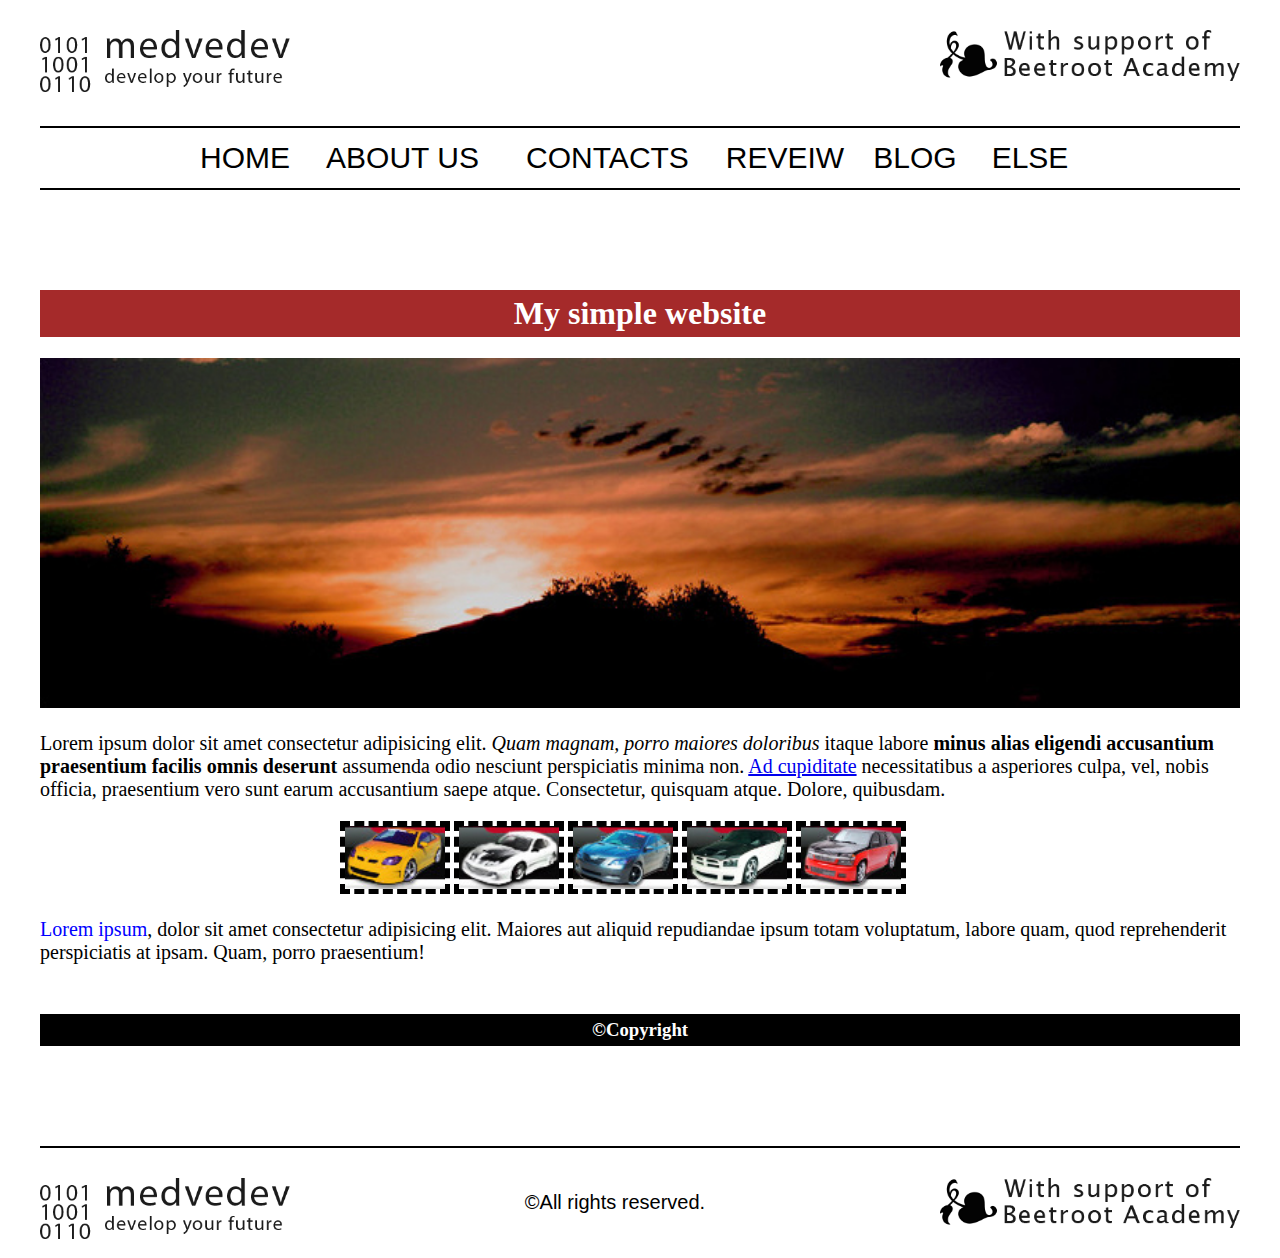
<file: templates/else.html>
<!DOCTYPE html>
<html lang="en">
<head>
    <meta charset="UTF-8">
    <meta http-equiv="X-UA-Compatible" content="IE=edge">
    <meta name="viewport" content="width=device-width, initial-scale=1.0">
    <link rel="stylesheet" href="../styles/normalize.css">
    <link rel="stylesheet" href="../styles/main.css">
    <link rel="stylesheet" href="../styles/else.css">
    <script src="../script/button.js"></script>
    <title>Портфолио бурячка</title>
</head>

<body>
    <header>
        <section class="page_header">
            <div class="header_logos">
                <div class="logo_img1"><img src="../images/logo1.png" alt="logo1" class="logo_img1"></div>
                <div class="logo_img2"><img src="../images/logo2.png" alt="logo2" class="logo_img2"></div>
            </div>
            <div class="header_nav_div">
                <nav class="header_nav">
                    <nav class="nav_li"><a href="../templates/index.html" class="nav_a">Home</a></nav>
                    <nav class="nav_li"><a href="../templates/index.html#about_us" class="nav_a">About us</a></nav>
                    <nav class="nav_li"><a href="../templates/index.html#contacts" class="nav_a">Contacts</a></nav>
                    <nav class="nav_li"><a href="../templates/review.html" class="nav_a">Reveiw</a></nav>
                    <nav class="nav_li"><a href="../templates/blog.html" class="nav_a">Blog</a></nav>
                    <nav class="nav_li"><a href="../templates/else.html" class="nav_a">Else</a></nav>
                </nav>
            </div>
            <button onclick="topFunction()" id="goTop_btn" title="Go to top" class="goTop_btn">&#8593;</button>
        </section>
    </header>

    <main>
        <section class="section">
            <h1>My simple website</h1>
            <img src="../images/01_simple/img/sunset.jpg" alt="sunset photo">
            <p>Lorem ipsum dolor sit amet consectetur adipisicing elit. <span class="italic">Quam magnam, porro maiores doloribus</span> itaque labore <span class="bold">minus alias eligendi accusantium praesentium facilis omnis deserunt</span> assumenda odio nesciunt perspiciatis minima non. <a href="#" class="link">Ad cupiditate</a> necessitatibus a asperiores culpa, vel, nobis officia, praesentium vero sunt earum accusantium saepe atque. Consectetur, quisquam atque. Dolore, quibusdam.</p>
            <div class="images">
                <img src="../images/01_simple/img/car01.jpg" alt="car">
                <img src="../images/01_simple/img/car02.jpg" alt="car">
                <img src="../images/01_simple/img/car03.jpg" alt="car">
                <img src="../images/01_simple/img/car04.jpg" alt="car">
                <img src="../images/01_simple/img/car05.jpg" alt="car">
            </div>
            <p><span class="blue">Lorem ipsum</span>, dolor sit amet consectetur adipisicing elit. Maiores aut aliquid repudiandae ipsum totam voluptatum, labore quam, quod reprehenderit perspiciatis at ipsam. Quam, porro praesentium!</p>
            <h3>&copy;Copyright</h3>
        </section>
    </main>

    <footer>
        <section class="page_footer">
            <div class="footer_logos">
                <div class="logo_img1"><img src="../images/logo1.png" alt="logo1" class="logo_img1"></div>
                <div class="copy"><h3 class="copyrights">&copy;All rights reserved.</h3></div>
                <div class="logo_img2"><img src="../images/logo2.png" alt="logo2" class="logo_img2"></div>
            </div>
        </section>
    </footer>
</body>
</html>
</file>
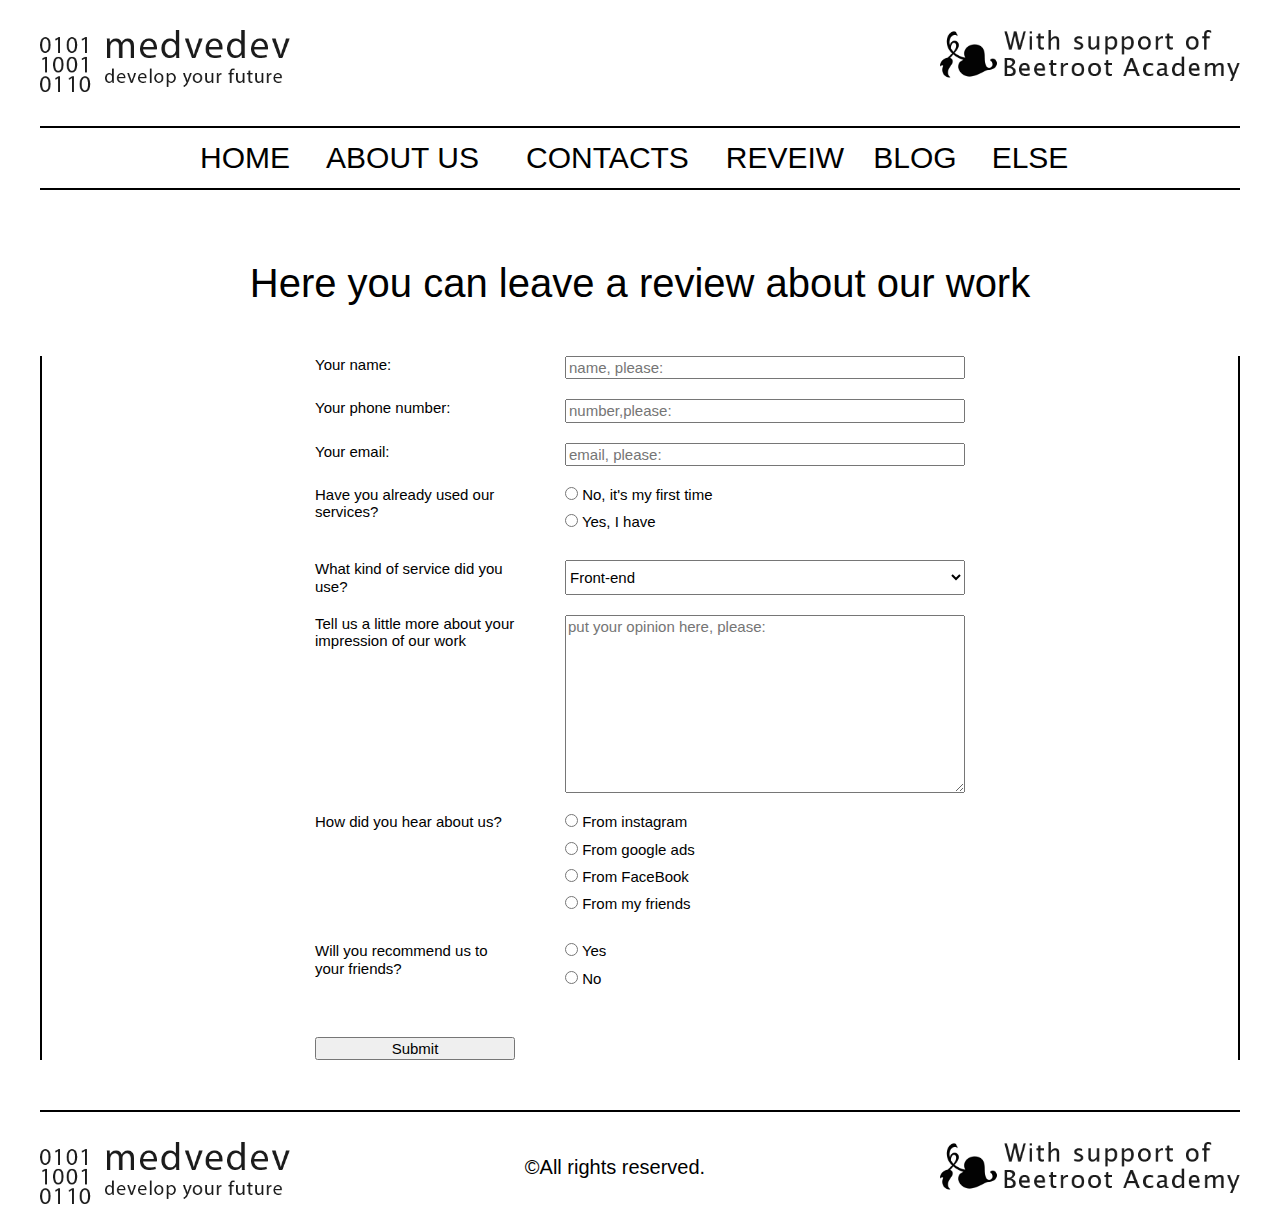
<file: templates/review.html>
<!DOCTYPE html>
<html lang="en">
<head>
    <meta charset="UTF-8">
    <meta http-equiv="X-UA-Compatible" content="IE=edge">
    <meta name="viewport" content="width=device-width, initial-scale=1.0">
    <link rel="stylesheet" href="../styles/normalize.css">
    <link rel="stylesheet" href="../styles/main.css">
    <link rel="stylesheet" href="../styles/review.css">
    <link rel="stylesheet" href="../styles/blog.css">
    <script src="../script/button.js"></script>
    <title>Отзывы бурячка</title>
</head>

<body>
    <header>
        <section class="page_header">
            <div class="header_logos">
                <div class="logo_img1"><img src="../images/logo1.png" alt="logo1" class="logo_img1"></div>
                <div class="logo_img2"><img src="../images/logo2.png" alt="logo2" class="logo_img2"></div>
            </div>
            <div class="header_nav_div">
                <nav class="header_nav">
                    <nav class="nav_li"><a href="../templates/index.html" class="nav_a">Home</a></nav>
                    <nav class="nav_li"><a href="../templates/index.html#about_us" class="nav_a">About us</a></nav>
                    <nav class="nav_li"><a href="../templates/index.html#contacts" class="nav_a">Contacts</a></nav>
                    <nav class="nav_li"><a href="../templates/review.html" class="nav_a">Reveiw</a></nav>
                    <nav class="nav_li"><a href="../templates/blog.html" class="nav_a">Blog</a></nav>
                    <nav class="nav_li"><a href="../templates/else.html" class="nav_a">Else</a></nav>
                </nav>
            </div>
        </section>
    </header>

    <main>
        <section class="review">
            <h1>Here you can leave a review about our work</h1>
            <form action="#" class="form_1">
                <label for="name">Your name:</label>
                <input id="name" type="text" placeholder="name, please:">
                <label for="phone">Your phone number:</label>
                <input id="phone" type="tel" placeholder="number,please:">
                <label for="email">Your email:</label>
                <input id="email" type="email" placeholder="email, please:">
                <label for="#">Have you already used our services?</label>
                <div class="radio">
                    <label for="num1">
                        <input type="radio" name="numberOfUses" id="num1" value="frirst"> No, it's my first time
                    </label>
                    <label for="num2">
                        <input type="radio" name="numberOfUses" id="num2" value="no-first"> Yes, I have
                    </label>
                </div>
                <label for="ser">What kind of service did you use?</label>
                <select name="services" id="ser">
                    <option value="fr-end">Front-end</option>
                    <option value="bk-end">Back-end</option>
                    <option value="sm-el">Something else</option>
                </select>
                <label for="text">Tell us a little more about your impression of our work</label>
                <textarea name="about services" id="text" cols="30" rows="10" placeholder="put your opinion here, please:"></textarea>
                <label for="#">How did you hear about us?</label>
                <div class="radio">
                    <label for="inst">
                        <input type="radio" name="from-where" id="inst" value="instagram"> From instagram
                    </label>
                    <label for="google">
                        <input type="radio" name="from-where" id="google" value="google"> From google ads
                    </label>
                    <label for="fb">
                        <input type="radio" name="from-where" id="fb" value="facebook"> From FaceBook
                    </label>
                    <label for="fr">
                    <input type="radio" name="from-where" id="fr" value="friends"> From my friends
                    </label>
                </div>
                <label for="rec">Will you recommend us to your friends?</label>
                <div class="radio">
                    <label for="rec1">
                        <input type="radio" name="recommend" id="rec1" value="yes"> Yes
                    </label>
                    <label for="rec2">
                        <input type="radio" name="recommend" id="rec2" value="no"> No
                    </label>
                </div>
                <button type="submit" class="sub_button">Submit</button>
            </div>
        </section>
    </main>
    <footer>
        <section class="page_footer">
            <div class="footer_logos">
                <div class="logo_img1"><img src="../images/logo1.png" alt="logo1" class="logo_img1"></div>
                <div class="copy"><h3 class="copyrights">&copy;All rights reserved.</h3></div>
                <div class="logo_img2"><img src="../images/logo2.png" alt="logo2" class="logo_img2"></div>
            </div>
        </section>
    </footer>
</body>
</html>
</file>
<file: styles/main.css>
/* goTop button */ 

.goTop_btn {
    display: none;
    position: fixed;
    bottom: 30px;
    right: 20px;
    z-index: 99;


    padding: 20px 10px;
    background-color: transparent;
    border: none;
    outline: none;
    color: black;
    font-size: 50px;
    font-family:'Lucida Sans', 'Lucida Sans Regular', 'Lucida Grande', 'Lucida Sans Unicode', Geneva, Verdana, sans-serif;
    font-weight: 100;
    transition: 0.1s linear;
}

.goTop_btn:hover {
    color: gray;
    font-size: 60px;
}


/* HEADER */

.page_header{
    width: 1200px;
    margin: 0 auto;
    margin-top: 30px;
}

.header_logos {
    width: 1200px;

    display: flex;
    justify-content: space-between;
}

.logo_img1 {
    width: 250px;
    height: auto;
}

.logo_img2 {
    width: 300px;
    height: auto;
}

.header_nav_div {
    width: 1200px;
    height: 60px;
    
    margin-top: 30px;

    border-top: 2px solid black;
    border-bottom: 2px solid black;
}

.header_nav {
    display: grid;
    grid-template-columns: 80px 175px 175px 120px 80px 90px;
    justify-content: center;
    column-gap: 30px;

    width: 750px;
    height: 60px;

    margin: 0 auto;
}

.nav_li {
    align-self: center;
    justify-self: center;
}

.nav_a {
    text-decoration: none;
    text-transform: uppercase;
    font-size: 30px;
    font-family: 'Lucida Sans', 'Lucida Sans Regular', 'Lucida Grande', 'Lucida Sans Unicode', Geneva, Verdana, sans-serif;
    color: black;
    transition: 0.1s linear;
}

.nav_a:hover {
    text-decoration: none;
    text-transform: uppercase;
    font-size: 31px;
    font-family: 'Lucida Sans', 'Lucida Sans Regular', 'Lucida Grande', 'Lucida Sans Unicode', Geneva, Verdana, sans-serif;
    color: gray;
}


/* TOP */ 

.top {
    width: 1200px;
    margin: 0 auto;
    margin-top: 80px;
}

.top_info {
    width: 1200px;

    display: grid;
    grid-template-columns: 1fr 800px;
    gap: 65px;
}

.top_info_photo img {
    width: 800px;
    height: auto;

    margin-bottom: 10px;

    box-shadow: 0 0 10px rgba(0,0,0,0.5);
}

.top_text h1 {
    font-size: 40px;
    font-family:'Lucida Sans', 'Lucida Sans Regular', 'Lucida Grande', 'Lucida Sans Unicode', Geneva, Verdana, sans-serif;
    font-weight: 100;
    color: black;

    margin-top: 0;
}

.top_info p {
    font-size: 17px;
    font-family: 'Lucida Sans', 'Lucida Sans Regular', 'Lucida Grande', 'Lucida Sans Unicode', Geneva, Verdana, sans-serif;
    color: black;
}

.learn_more {
    width: 200px;
    margin-right: auto;
    

    text-align: center;

    border: 1px solid black;
}

.learn_more:hover {
    width: 200px;
    margin-right: auto;

    text-align: center;

    border: 1px solid gray;
}

.learn_more a {
    display: block;
    padding: 8px;
    text-decoration: none;
    font-size: 20px;
    font-family:'Lucida Sans', 'Lucida Sans Regular', 'Lucida Grande', 'Lucida Sans Unicode', Geneva, Verdana, sans-serif;
    color: black;
    transition: 0.1s linear;
}

.learn_more a:hover {
    display: block;
    padding: 8px;
    text-decoration: none;
    font-size: 20px;
    font-family:'Lucida Sans', 'Lucida Sans Regular', 'Lucida Grande', 'Lucida Sans Unicode', Geneva, Verdana, sans-serif;
    color: gray;
}


/* ABOUT US */ 

.about_us {
    width: 1200px;

    margin: 0 auto;
    margin-top: 80px;
    padding-bottom: 70px;
}

.section_header {
    width: 1200px;
    height: 50px;

    padding-top: 10px;

    border-top: 2px solid black;
}

.section_header h2 {
    margin-top: 0;

    font-size: 30px;
    font-family:'Lucida Sans', 'Lucida Sans Regular', 'Lucida Grande', 'Lucida Sans Unicode', Geneva, Verdana, sans-serif;
    font-weight: 100;
    color: black;

}

.about_photo {
    align-self: center;
}

.about_photo img {
    width: 350px;
    height: auto;

    box-shadow: 0 0 10px rgba(0,0,0,0.5);
}

.about_main {
    display: grid;
    grid-template-columns: 350px 1fr;
    gap: 50px;

    margin-top: 40px;
}

.about_info {
    display: grid;
    grid-template-columns: 1fr 1fr;
    justify-content: space-between;
    row-gap: 10px;
    column-gap: 40px;
}

.about_info h3 {
    margin-top: 0;

    font-size: 25px;
    font-family:'Lucida Sans', 'Lucida Sans Regular', 'Lucida Grande', 'Lucida Sans Unicode', Geneva, Verdana, sans-serif;
    font-weight: 100;
    color: black;
}

.about_info p {
    font-size: 15px;
    font-family:'Lucida Sans', 'Lucida Sans Regular', 'Lucida Grande', 'Lucida Sans Unicode', Geneva, Verdana, sans-serif;
    font-weight: 100;
    color: black;
}

.about_logo1, .about_logo2 {
    align-self: center;
    margin: 0 auto;
}


/* CONTACTS*/ 

.contacts {
    width: 1200px;

    margin: 0 auto;
    padding: 30px 0;
}

.contacts_main {
    width: 1200px;
    display: grid;
    grid-template-columns: 1fr 2fr;
}

.icons {
    display: grid;
    grid-template-columns: 1fr 1fr;
    padding: 50px;
}

.icon img {
    width: 200px;
    height: auto;
}

.icon:nth-child(3){
    justify-self: end;
}

.icon:nth-child(4){
    justify-self: end;
}

.contacts_text h3{
    margin-top: 0;
    margin-bottom: 40px;

    font-size: 25px;
    font-family:'Lucida Sans', 'Lucida Sans Regular', 'Lucida Grande', 'Lucida Sans Unicode', Geneva, Verdana, sans-serif;
    font-weight: 100;
    color: black;
}

.contacts_text p {
    font-size: 15px;
    font-family:'Lucida Sans', 'Lucida Sans Regular', 'Lucida Grande', 'Lucida Sans Unicode', Geneva, Verdana, sans-serif;
    font-weight: 100;
    color: black;

    margin-bottom: 50px;
}

.contacts_text {
    align-self: center;
}

.learn_more2 {
    margin-top: 30px;
}

/* FOOTER */ 

.page_footer {
    width: 1200px;

    margin: 0 auto;

    border-top: 2px solid black;
}

.footer_logos {
    width: 1200px;
    height: 50px;
    
    display: flex;
    justify-content: space-between;

    margin-top: 30px;
    margin-bottom: 30px;
}

.copy {
    align-self: center;
}

.footer_logos h3 {
    font-size: 20px;
    font-family:'Lucida Sans', 'Lucida Sans Regular', 'Lucida Grande', 'Lucida Sans Unicode', Geneva, Verdana, sans-serif;
    font-weight: 100;
    color: black;

    margin: 0;
    padding: 0;
}
</file>
<file: styles/blog.css>
::-webkit-scrollbar {
    width: 2px;
}

::-webkit-scrollbar-track-piece {
    background-color: #ffffff;
}

::-webkit-scrollbar-thumb:vertical {
    background-color: black;
}


.blog_news {
    width: 1200px;
    display: grid;
    grid-template-columns: 300px 1fr;
    column-gap: 50px;

    margin: 0 auto;
    margin-top: 10px;
}



/* ASIDE NEWS */ 

.news {
     margin-top: 30px;
}

.news_title {
    font-size: 35px;
    font-family:'Lucida Sans', 'Lucida Sans Regular', 'Lucida Grande', 'Lucida Sans Unicode', Geneva, Verdana, sans-serif;
    font-weight: 100;
    color: black;
}

.news_slider {
    height: 1400px;
    width: 300px;
    display: flex;
    flex-direction: column;

    margin-top: 50px; 
    padding-right:  10px;

    overflow-x: hidden;

    border-top: 2px solid black;
}

.news_card {
    width: 300px;
    border-bottom: 2px solid black;

    padding-bottom: 30px;
}

.news_card_title {
    margin-top: 20px;
    margin-bottom: 20px;

    font-size: 25px;
    font-family:'Lucida Sans', 'Lucida Sans Regular', 'Lucida Grande', 'Lucida Sans Unicode', Geneva, Verdana, sans-serif;
    font-weight: 100;
    color: black;
}

.news_card p {
    font-size: 15px;
    font-family:'Lucida Sans', 'Lucida Sans Regular', 'Lucida Grande', 'Lucida Sans Unicode', Geneva, Verdana, sans-serif;
    font-weight: 100;
    color: black;
}

.news_card img {
    width: 300px;
    height: auto;

    margin-bottom: 20px;

    box-shadow: 0 0 5px rgba(0,0,0,0.5);
}

/* BLOG */ 

.blog {
    display: flex;
    flex-direction: column;
    margin-top: 30px;
    margin-bottom: 40px;
    padding-left: 50px;

    border-left: 2px solid black;
}

.blog_title {
    margin-bottom: 60px;

    font-size: 45px;
    font-family:'Lucida Sans', 'Lucida Sans Regular', 'Lucida Grande', 'Lucida Sans Unicode', Geneva, Verdana, sans-serif;
    font-weight: 100;
    color: black;
}

.blog_card {
    display: grid;
    grid-template-columns: 75px 300px 1fr;
    grid-template-areas: "photo name empty"
                         "blogs_name blogs_name empty"
                         "blogs_text blogs_text blogs_text";
    column-gap: 30px;
    
    margin: 0 auto;
    margin-bottom: 50px;
    padding: 20px 0;

    border-top:  2px solid black;
}

.blog_card img {
    width: 75px;
    height: auto;
    grid-area: photo;
}

.blog_card h2 {
    grid-area: name;
    margin: auto 0;

    font-size: 25px;
    font-family:'Lucida Sans', 'Lucida Sans Regular', 'Lucida Grande', 'Lucida Sans Unicode', Geneva, Verdana, sans-serif;
    font-weight: 100;
    color: black;
}

.blog_card h3 {
    grid-area: blogs_name;
    margin-bottom: 0;

    font-size: 25px;
    font-family:'Lucida Sans', 'Lucida Sans Regular', 'Lucida Grande', 'Lucida Sans Unicode', Geneva, Verdana, sans-serif;
    font-weight: 100;
    color: black;
}

.blog_card p {
    grid-area: blogs_text;
    font-size: 15px;
    font-family:'Lucida Sans', 'Lucida Sans Regular', 'Lucida Grande', 'Lucida Sans Unicode', Geneva, Verdana, sans-serif;
    font-weight: 100;
    color: black;
}
</file>
<file: styles/else.css>
.section {
    width: 1200px;
    margin: 100px auto;
}

.section h1 {
    color: white;
    background-color: #a52a2a;
    text-align: center;

    padding: 5px;
}

.section p {
    font-size: 20px;
}

.italic {
    font-style: italic;
}

.bold {
    font-weight: bold;
}

.blue {
    color: blue;
}

.section img {
    width: 1200px;
    height: auto;
}

.images {
    width: 600px;
    margin: 0 auto;
}

.images img {
    display: inline-block;
    width: 100px;
    height: auto;

    border: 5px dashed black;
}

.section h3 {
    color: white;
    background-color: black;
    text-align: center;

    margin-top: 50px;
    padding: 5px;
}
</file>
<file: styles/review.css>
.review {
    width: 1200px;
    margin: 0 auto;
}

.review h1 {
    text-align: center;
    margin-top: 70px;
    margin-bottom: 50px;

    font-size: 40px;
    font-family:'Lucida Sans', 'Lucida Sans Regular', 'Lucida Grande', 'Lucida Sans Unicode', Geneva, Verdana, sans-serif;
    font-weight: 100;
    color: black;
}

.form_1 {
    display: grid;
    grid-template-columns: 200px 400px;
    column-gap: 50px;
    row-gap: 20px;
    justify-content: center;

    margin-bottom: 50px;

    font-size: 15px;
    font-family:'Lucida Sans', 'Lucida Sans Regular', 'Lucida Grande', 'Lucida Sans Unicode', Geneva, Verdana, sans-serif;
    color: black;

    border-right: 2px solid black;
    border-left: 2px solid black;
}

.radio {
    display: flex;
    flex-direction: column;
}

.radio label {
    margin-bottom: 10px;
}

.sub_button {
    margin-top: 20px;
}
</file>
